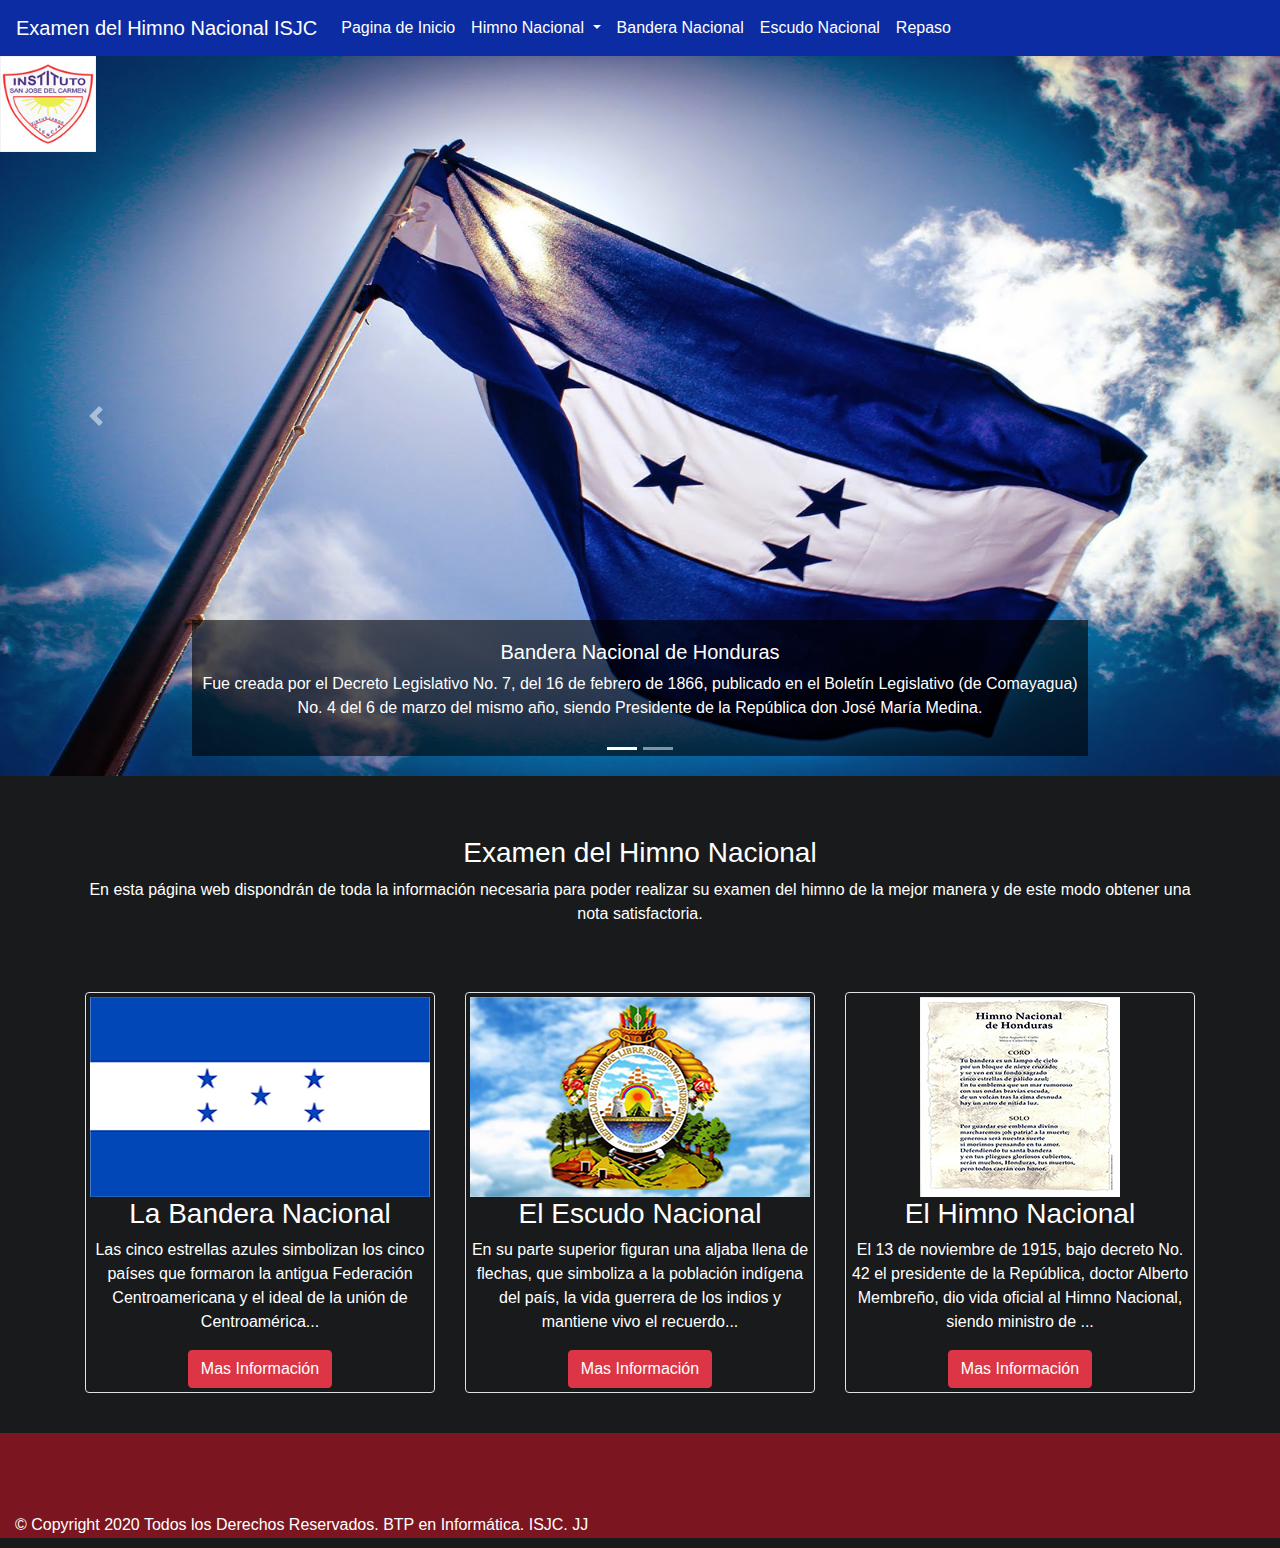
<file: himno/Index.html>
<!DOCTYPE html>
<html lang="en">

<head>
	<meta charset="utf-8">
	<meta http-equiv="X-UA-Compatible" content="IE=edge">
	<meta name="viewport" content="width=device-width, initial-scale=1">
	<title>Inicio</title>
	<!-- Bootstrap -->
	<link href="css/Estilo.css" rel="stylesheet" type="text/css">
	<link href="css/bootstrap-4.3.1.css" rel="stylesheet" type="text/css">
</head>

<body>
	<!-- body code goes here -->

	<!--Inicio de de la barra de busqueda-->

	<nav class="navbar navbar-expand-lg navbar-light bg-light ">
		<a class="navbar-brand" href="Index.html">Examen del Himno Nacional ISJC</a>
		<button class="navbar-toggler" type="button" data-toggle="collapse" data-target="#navbarSupportedContent1"
			aria-controls="navbarSupportedContent1" aria-expanded="false" aria-label="Toggle navigation"> <span
				class="navbar-toggler-icon"></span> </button>


		<div class="collapse navbar-collapse" id="navbarSupportedContent1">
			<ul class="nav navbar-nav navbar-right ">
				<li class="nav-item active">
					<a class="nav-link" href="Index.html">Pagina de Inicio <span class="sr-only">(current)</span></a>
				</li>
				<li class="nav-item dropdown"> <a class="nav-link dropdown-toggle" href="#" id="navbarDropdown1"
						role="button" data-toggle="dropdown" aria-haspopup="true" aria-expanded="false"> Himno Nacional
					</a>
					<div class="dropdown-menu" aria-labelledby="navbarDropdown1">
						<a class="dropdown-item" href="explicacion_himno.html">Explicación del Himno Nacional</a>
						<a class="dropdown-item" href="Cuestionario_himno.html">Cuestionario del Himno</a>
					</div>
				</li>
				<a class="nav-link" href="bandera.html">Bandera Nacional <span class="sr-only">(current)</span></a>
				<a class="nav-link" href="escudo.html">Escudo Nacional<span class="sr-only">(current)</span></a>
				<a class="nav-link" href="repaso.html">Repaso<span class="sr-only">(current)</span></a>

			</ul>
		</div>
	</nav>

	<!--Inicio del Slider-->
	<div id="carouselExampleIndicators1" class="carousel slide" data-ride="carousel" style="background-color: grey">

		<!--Circulos o indicadores-->
		<ol class="carousel-indicators">
			<li data-target="#carouselExampleIndicators1" data-slide-to="0" class="active"></li>
			<li data-target="#carouselExampleIndicators1" data-slide-to="1"></li>
		</ol>


		<div class="carousel-inner" role="listbox">

			<!--imagenes de caurosel-->
			<div class="carousel-item active">
				<img class="-block mx-auto img-fluid" src="images/Bandera_de_Honduras.jpg" alt="First slide">
				<div class="carousel-caption">
					<h5>Bandera Nacional de Honduras</h5>
					<p>Fue creada por el Decreto Legislativo No. 7, del 16 de febrero de 1866, publicado en el Boletín
						Legislativo (de Comayagua) No. 4 del 6 de marzo del mismo año, siendo Presidente de la República
						don José María Medina.</p>
				</div>
			</div>


			<div class="carousel-item">
				<img class="d-block mx-auto img-fluid" src="images/.Escudo_de_Honduras.jpg" alt="Second slide">
				<div class="carousel-caption">
					<h5>Escudo Nacional de Honduras</h5>
					<p>Fue creado por el Decreto Legislativo del 3 de octubre de 1825, está compuesto por símbolos
						alusivos a su territorio, historia y la variedad de recursos naturales que posee el país.</p>
				</div>
			</div>
		</div>



		<a class="carousel-control-prev" href="#carouselExampleIndicators1" role="button" data-slide="prev"> <span
				class="carousel-control-prev-icon" aria-hidden="true"></span> <span class="sr-only">Previous</span> </a>
		<a class="carousel-control-next" href="#carouselExampleIndicators1" role="button" data-slide="next"> <span
				class="carousel-control-next-icon" aria-hidden="true"></span> <span class="sr-only">Next</span> </a>
	</div>

	<!------------------------------->

	<section class="container espacio">
		<div class="row">
			<div class="col-md-12 col-md-offset-6 text-center">
				<h3>Examen del Himno Nacional</h3>
				<p>En esta página web dispondrán de toda la información necesaria para poder realizar su examen del
					himno de la mejor manera y de este modo obtener una nota satisfactoria.</p>
			</div>

		</div>
	</section>


	<section class="container">
		<div class="row">

			<!--Inicio de Columnas-->
			<div class="col-md-4">
				<div class="img-thumbnail" align="center">
					<img src="images/banderaNacional.jpg" alt="" class="img-fluid">
					<h3>La Bandera Nacional</h3>
					<p>Las cinco estrellas azules simbolizan los cinco países que formaron la antigua Federación
						Centroamericana y el ideal de la unión de Centroamérica...</p>
					<a class="btn btn-danger" href="bandera.html">Mas Información</a>
				</div>
			</div>


			<div class="col-md-4">
				<div class="img-thumbnail" align="center">
					<img src="images/Escudo_Nacional_Honduras_1.jpg" alt="" class="img-fluid">
					<h3>El Escudo Nacional</h3>
					<p>En su parte superior figuran una aljaba llena de flechas, que simboliza a la población indígena
						del país, la vida guerrera de los indios y mantiene vivo el recuerdo...</p>
					<a class="btn btn-danger" href="escudo.html">Mas Información</a>
				</div>
			</div>


			<div class="col-md-4">
				<div class="img-thumbnail" align="center">
					<img src="images/HIMNO NACIONAL DE HONDURAS.jpg" alt="">
					<h3>El Himno Nacional</h3>
					<p>El 13 de noviembre de 1915, bajo decreto No. 42 el presidente de la República, doctor Alberto
						Membreño, dio vida oficial al Himno Nacional, siendo ministro de ...</p>
					<a class="btn btn-danger" href="Cuestionario_himno.html">Mas Información</a>
				</div>
			</div>

			<!--Fin de Columnas-->

		</div>
	</section>



	<!--Inicio de Pie de Pagina-->
	<footer>
		<section>

			<div class="container-fluid espacio2">
				<p>&nbsp;</p>
				<p>&nbsp;</p>
				<p> &copy; Copyright 2020 Todos los Derechos Reservados. BTP en Informática. ISJC. JJ</p>
			</div>

		</section>
	</footer>




	<!--Fin de Pie de Pagina-->

	<!-- jQuery (necessary for Bootstrap's JavaScript plugins) -->
	<script src="js/jquery-3.3.1.min.js"></script>

	<!-- Include all compiled plugins (below), or include individual files as needed -->
	<script src="js/popper.min.js"></script>
	<script src="js/bootstrap-4.3.1.js"></script>
</body>

</html>
</file>
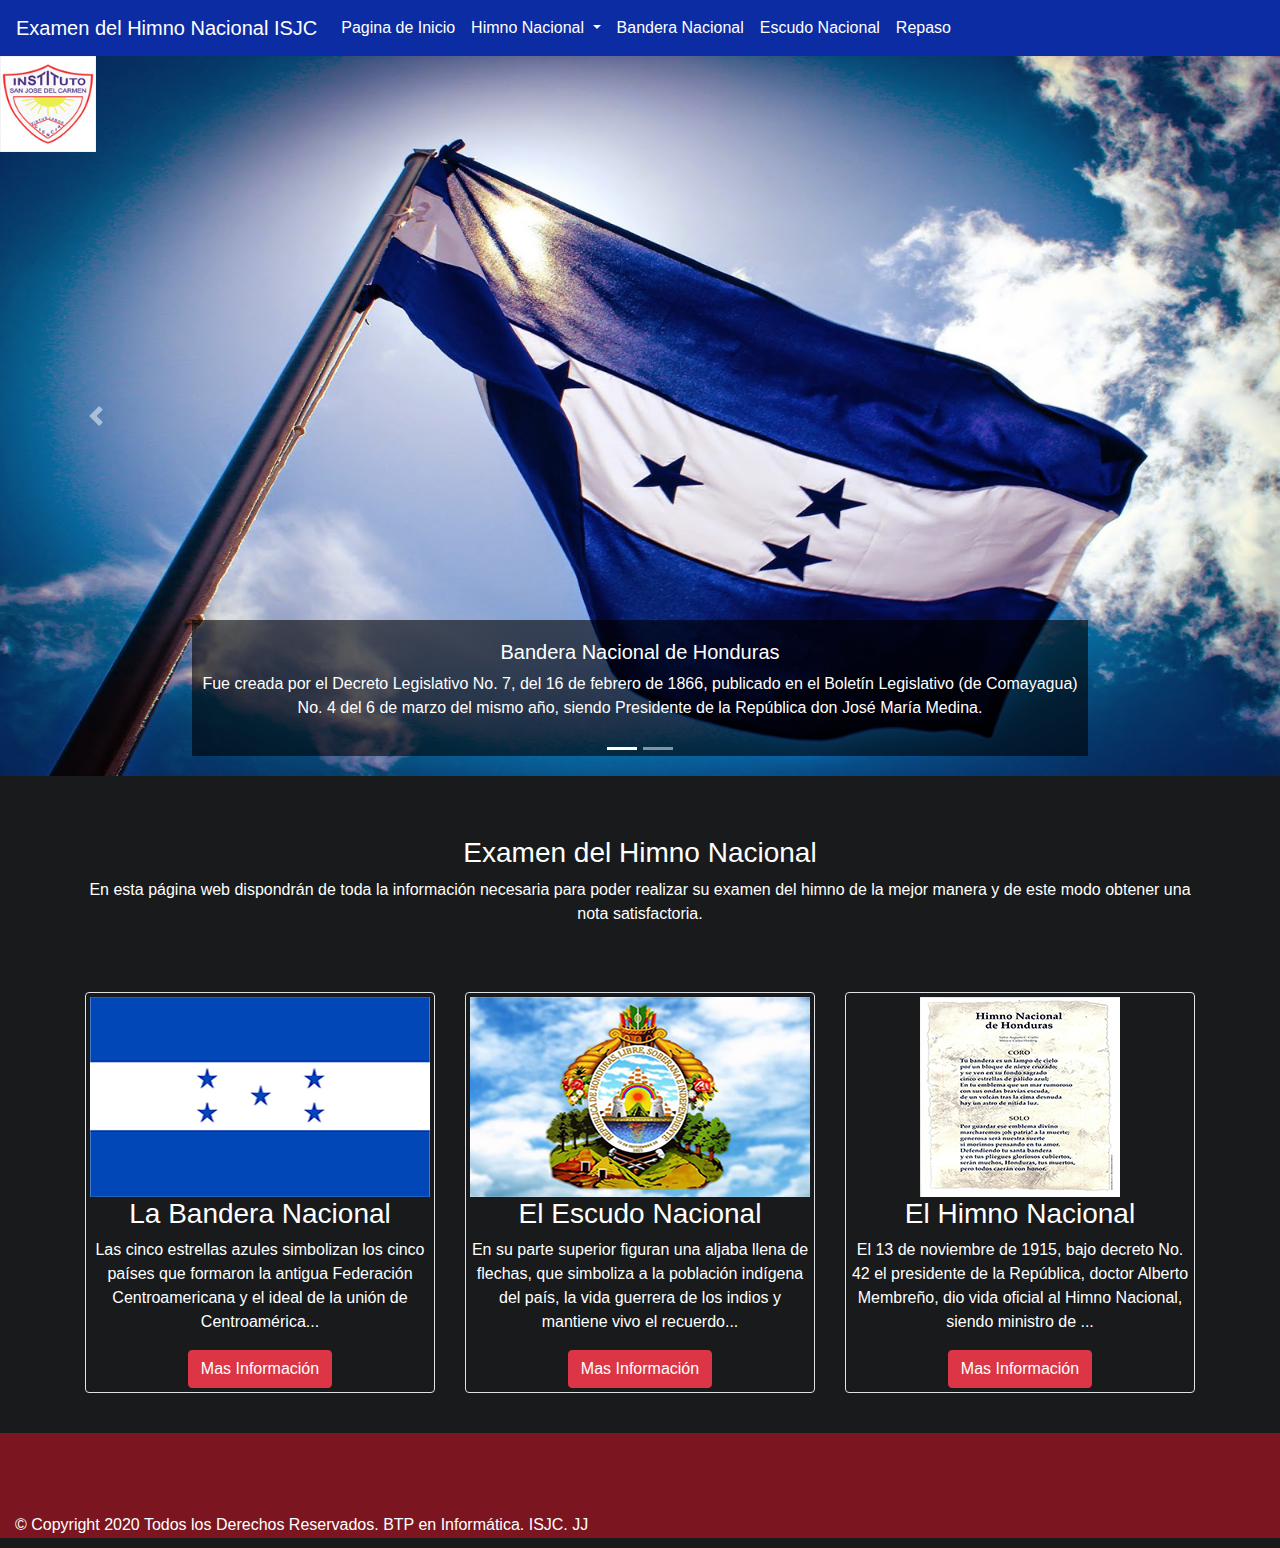
<file: himno/index.html>
<!DOCTYPE html>
<html lang="en">

<head>
	<meta charset="utf-8">
	<meta http-equiv="X-UA-Compatible" content="IE=edge">
	<meta name="viewport" content="width=device-width, initial-scale=1">
	<title>Inicio</title>
	<!-- Bootstrap -->
	<link href="css/Estilo.css" rel="stylesheet" type="text/css">
	<link href="css/bootstrap-4.3.1.css" rel="stylesheet" type="text/css">
</head>

<body>
	<!-- body code goes here -->

	<!--Inicio de de la barra de busqueda-->

	<nav class="navbar navbar-expand-lg navbar-light bg-light ">
		<a class="navbar-brand" href="index.html">Examen del Himno Nacional ISJC</a>
		<button class="navbar-toggler" type="button" data-toggle="collapse" data-target="#navbarSupportedContent1"
			aria-controls="navbarSupportedContent1" aria-expanded="false" aria-label="Toggle navigation"> <span
				class="navbar-toggler-icon"></span> </button>


		<div class="collapse navbar-collapse" id="navbarSupportedContent1">
			<ul class="nav navbar-nav navbar-right ">
				<li class="nav-item active">
					<a class="nav-link" href="index.html">Pagina de Inicio <span class="sr-only">(current)</span></a>
				</li>
				<li class="nav-item dropdown"> <a class="nav-link dropdown-toggle" href="#" id="navbarDropdown1"
						role="button" data-toggle="dropdown" aria-haspopup="true" aria-expanded="false"> Himno Nacional
					</a>
					<div class="dropdown-menu" aria-labelledby="navbarDropdown1">
						<a class="dropdown-item" href="explicacion_himno.html">Explicación del Himno Nacional</a>
						<a class="dropdown-item" href="Cuestionario_himno.html">Cuestionario del Himno</a>
					</div>
				</li>
				<a class="nav-link" href="bandera.html">Bandera Nacional <span class="sr-only">(current)</span></a>
				<a class="nav-link" href="escudo.html">Escudo Nacional<span class="sr-only">(current)</span></a>
				<a class="nav-link" href="repaso.html">Repaso<span class="sr-only">(current)</span></a>

			</ul>
		</div>
	</nav>

	<!--Inicio del Slider-->
	<div id="carouselExampleIndicators1" class="carousel slide" data-ride="carousel" style="background-color: grey">

		<!--Circulos o indicadores-->
		<ol class="carousel-indicators">
			<li data-target="#carouselExampleIndicators1" data-slide-to="0" class="active"></li>
			<li data-target="#carouselExampleIndicators1" data-slide-to="1"></li>
		</ol>


		<div class="carousel-inner" role="listbox">

			<!--imagenes de caurosel-->
			<div class="carousel-item active">
				<img class="-block mx-auto img-fluid" src="images/Bandera_de_Honduras.jpg" alt="First slide">
				<div class="carousel-caption">
					<h5>Bandera Nacional de Honduras</h5>
					<p>Fue creada por el Decreto Legislativo No. 7, del 16 de febrero de 1866, publicado en el Boletín
						Legislativo (de Comayagua) No. 4 del 6 de marzo del mismo año, siendo Presidente de la República
						don José María Medina.</p>
				</div>
			</div>


			<div class="carousel-item">
				<img class="d-block mx-auto img-fluid" src="images/.Escudo_de_Honduras.jpg" alt="Second slide">
				<div class="carousel-caption">
					<h5>Escudo Nacional de Honduras</h5>
					<p>Fue creado por el Decreto Legislativo del 3 de octubre de 1825, está compuesto por símbolos
						alusivos a su territorio, historia y la variedad de recursos naturales que posee el país.</p>
				</div>
			</div>
		</div>



		<a class="carousel-control-prev" href="#carouselExampleIndicators1" role="button" data-slide="prev"> <span
				class="carousel-control-prev-icon" aria-hidden="true"></span> <span class="sr-only">Previous</span> </a>
		<a class="carousel-control-next" href="#carouselExampleIndicators1" role="button" data-slide="next"> <span
				class="carousel-control-next-icon" aria-hidden="true"></span> <span class="sr-only">Next</span> </a>
	</div>

	<!------------------------------->

	<section class="container espacio">
		<div class="row">
			<div class="col-md-12 col-md-offset-6 text-center">
				<h3>Examen del Himno Nacional</h3>
				<p>En esta página web dispondrán de toda la información necesaria para poder realizar su examen del
					himno de la mejor manera y de este modo obtener una nota satisfactoria.</p>
			</div>

		</div>
	</section>


	<section class="container">
		<div class="row">

			<!--Inicio de Columnas-->
			<div class="col-md-4">
				<div class="img-thumbnail" align="center">
					<img src="images/banderaNacional.jpg" alt="" class="img-fluid">
					<h3>La Bandera Nacional</h3>
					<p>Las cinco estrellas azules simbolizan los cinco países que formaron la antigua Federación
						Centroamericana y el ideal de la unión de Centroamérica...</p>
					<a class="btn btn-danger" href="bandera.html">Mas Información</a>
				</div>
			</div>


			<div class="col-md-4">
				<div class="img-thumbnail" align="center">
					<img src="images/Escudo_Nacional_Honduras_1.jpg" alt="" class="img-fluid">
					<h3>El Escudo Nacional</h3>
					<p>En su parte superior figuran una aljaba llena de flechas, que simboliza a la población indígena
						del país, la vida guerrera de los indios y mantiene vivo el recuerdo...</p>
					<a class="btn btn-danger" href="escudo.html">Mas Información</a>
				</div>
			</div>


			<div class="col-md-4">
				<div class="img-thumbnail" align="center">
					<img src="images/HIMNO NACIONAL DE HONDURAS.jpg" alt="">
					<h3>El Himno Nacional</h3>
					<p>El 13 de noviembre de 1915, bajo decreto No. 42 el presidente de la República, doctor Alberto
						Membreño, dio vida oficial al Himno Nacional, siendo ministro de ...</p>
					<a class="btn btn-danger" href="Cuestionario_himno.html">Mas Información</a>
				</div>
			</div>

			<!--Fin de Columnas-->

		</div>
	</section>



	<!--Inicio de Pie de Pagina-->
	<footer>
		<section>

			<div class="container-fluid espacio2">
				<p>&nbsp;</p>
				<p>&nbsp;</p>
				<p> &copy; Copyright 2020 Todos los Derechos Reservados. BTP en Informática. ISJC. JJ</p>
			</div>

		</section>
	</footer>




	<!--Fin de Pie de Pagina-->

	<!-- jQuery (necessary for Bootstrap's JavaScript plugins) -->
	<script src="js/jquery-3.3.1.min.js"></script>

	<!-- Include all compiled plugins (below), or include individual files as needed -->
	<script src="js/popper.min.js"></script>
	<script src="js/bootstrap-4.3.1.js"></script>
</body>

</html>
</file>
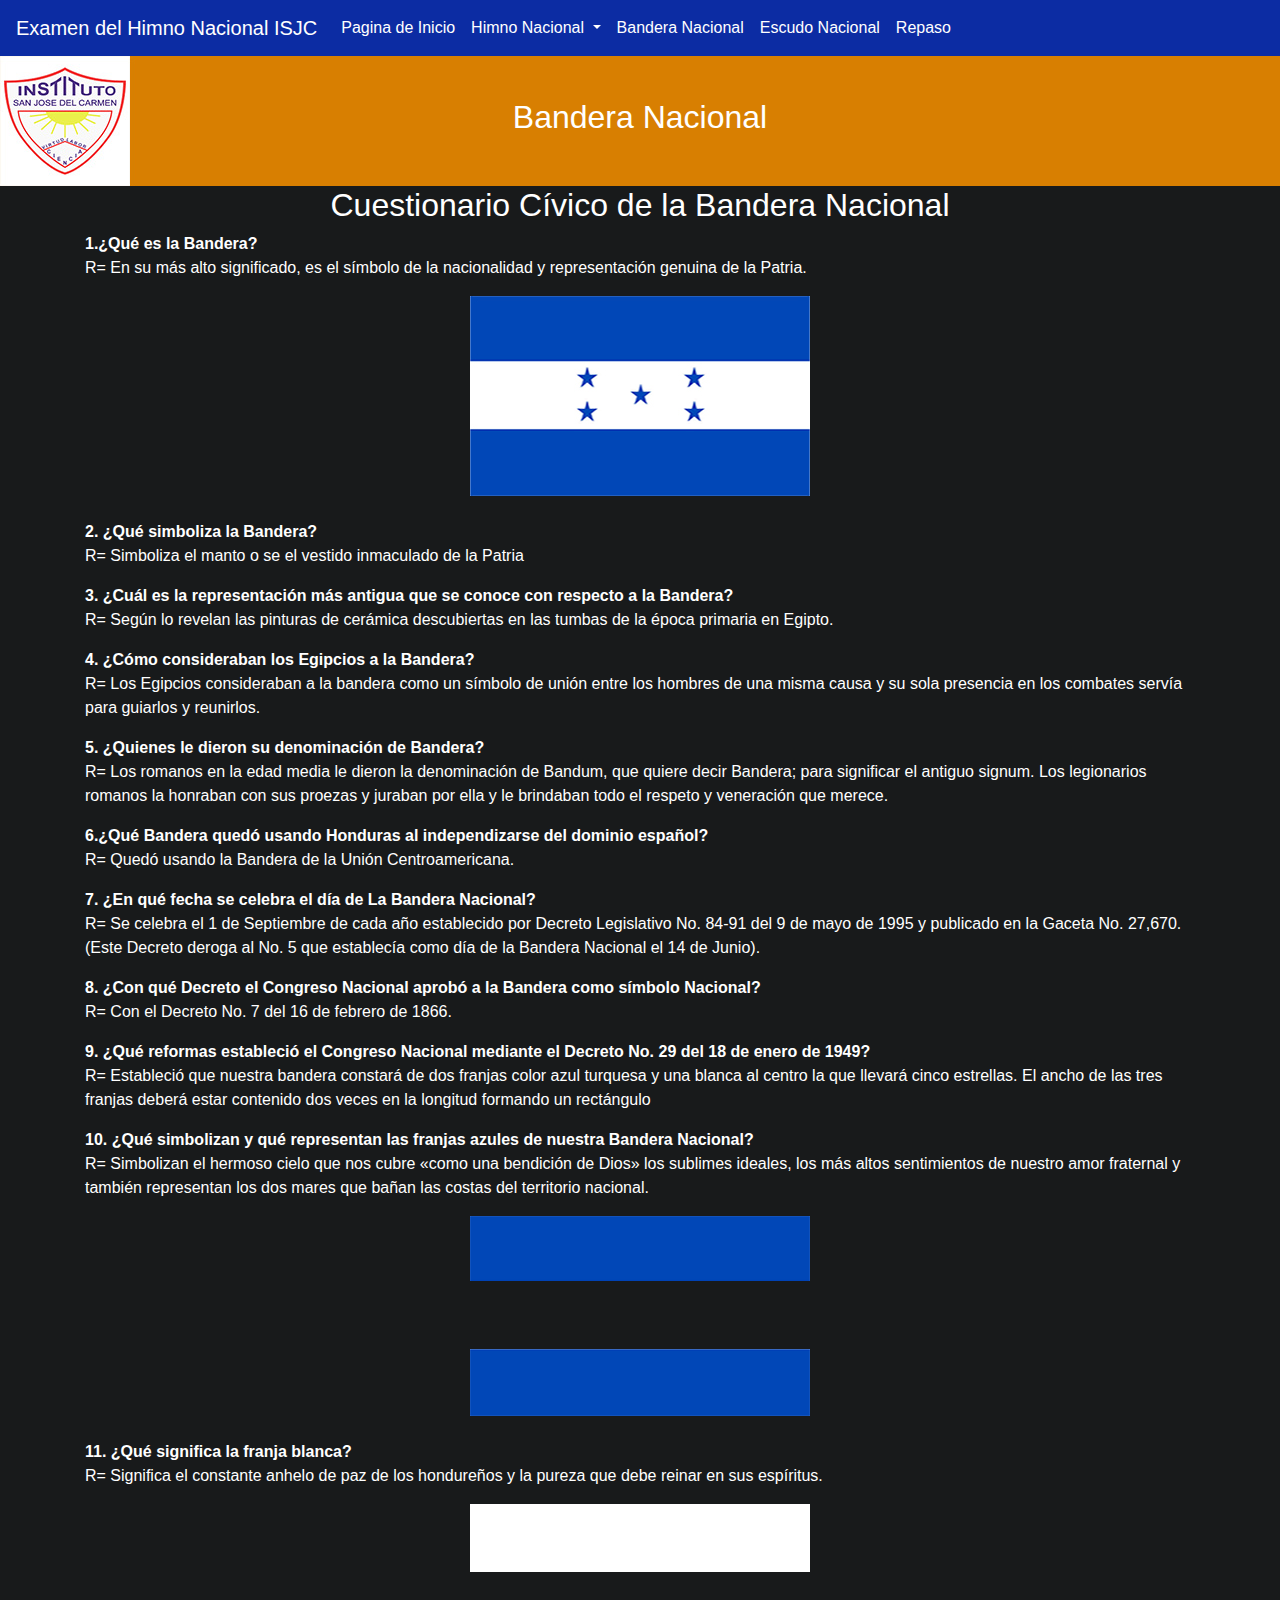
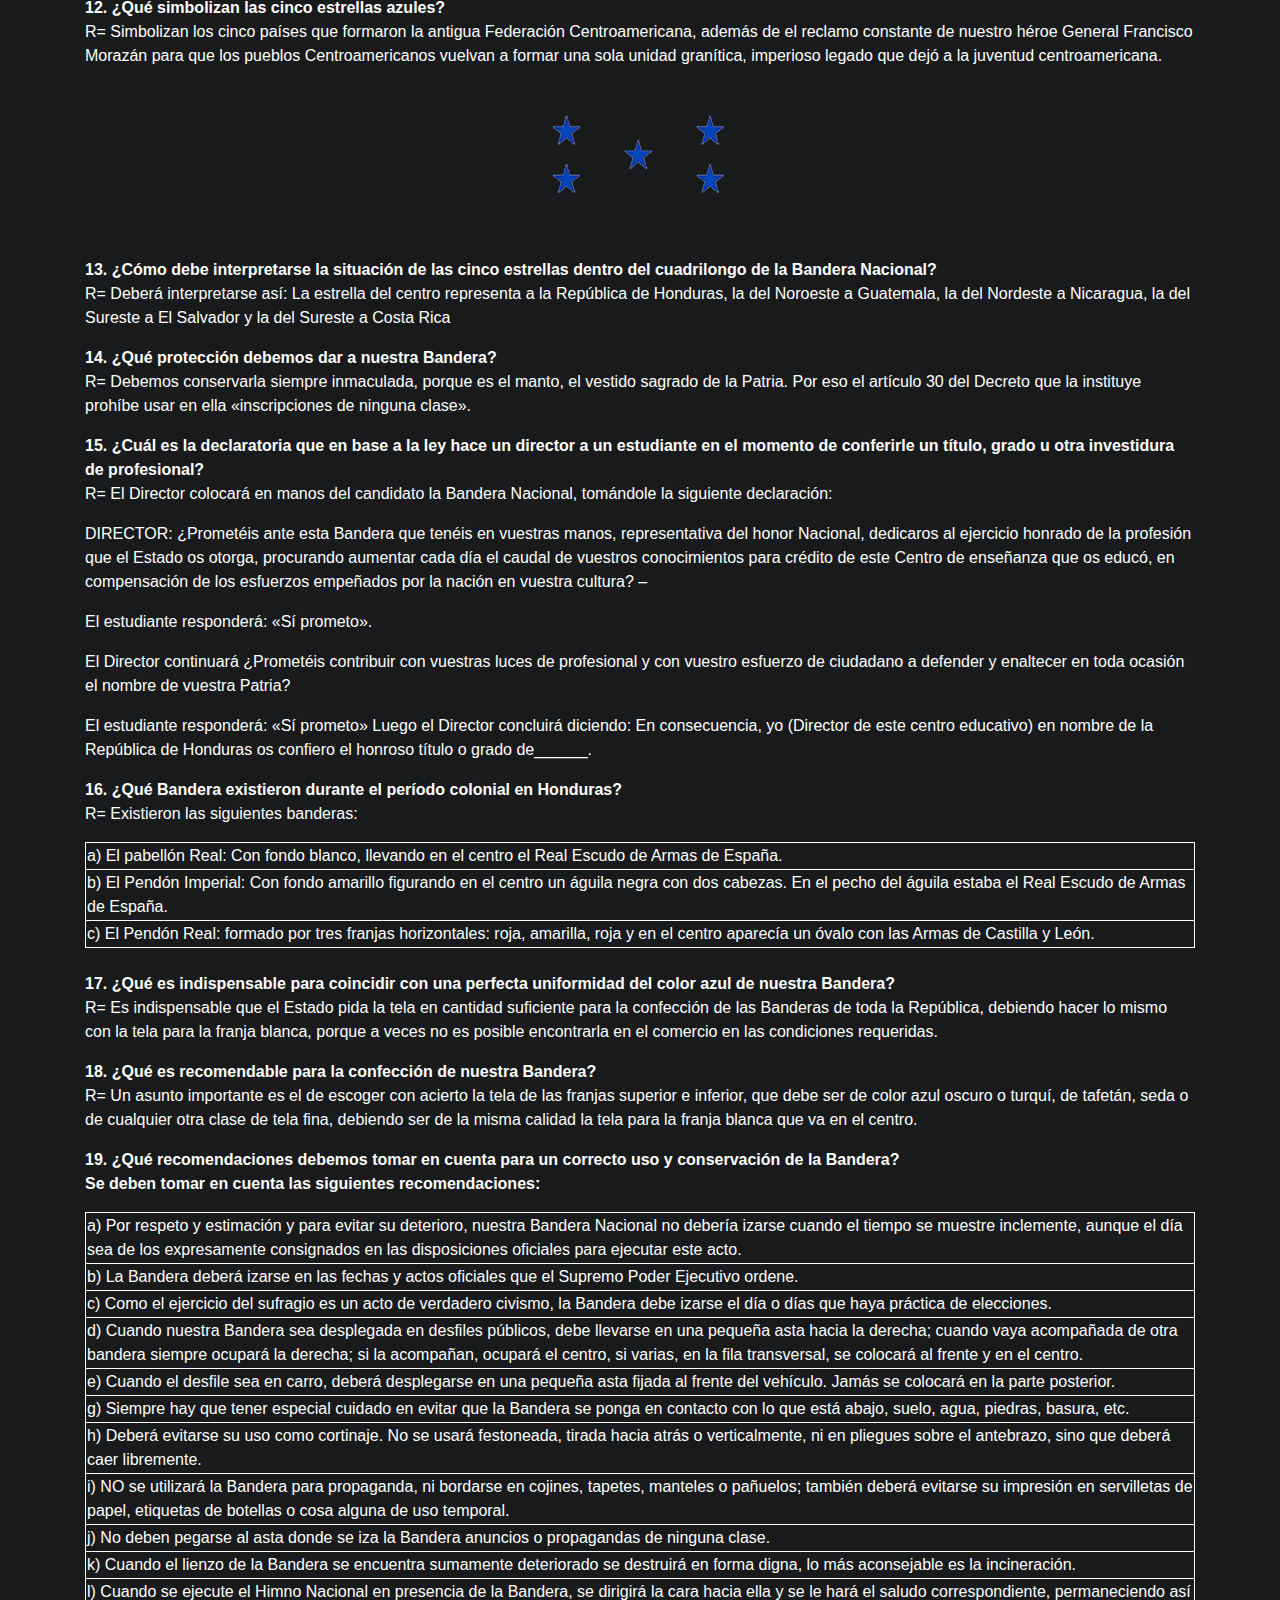
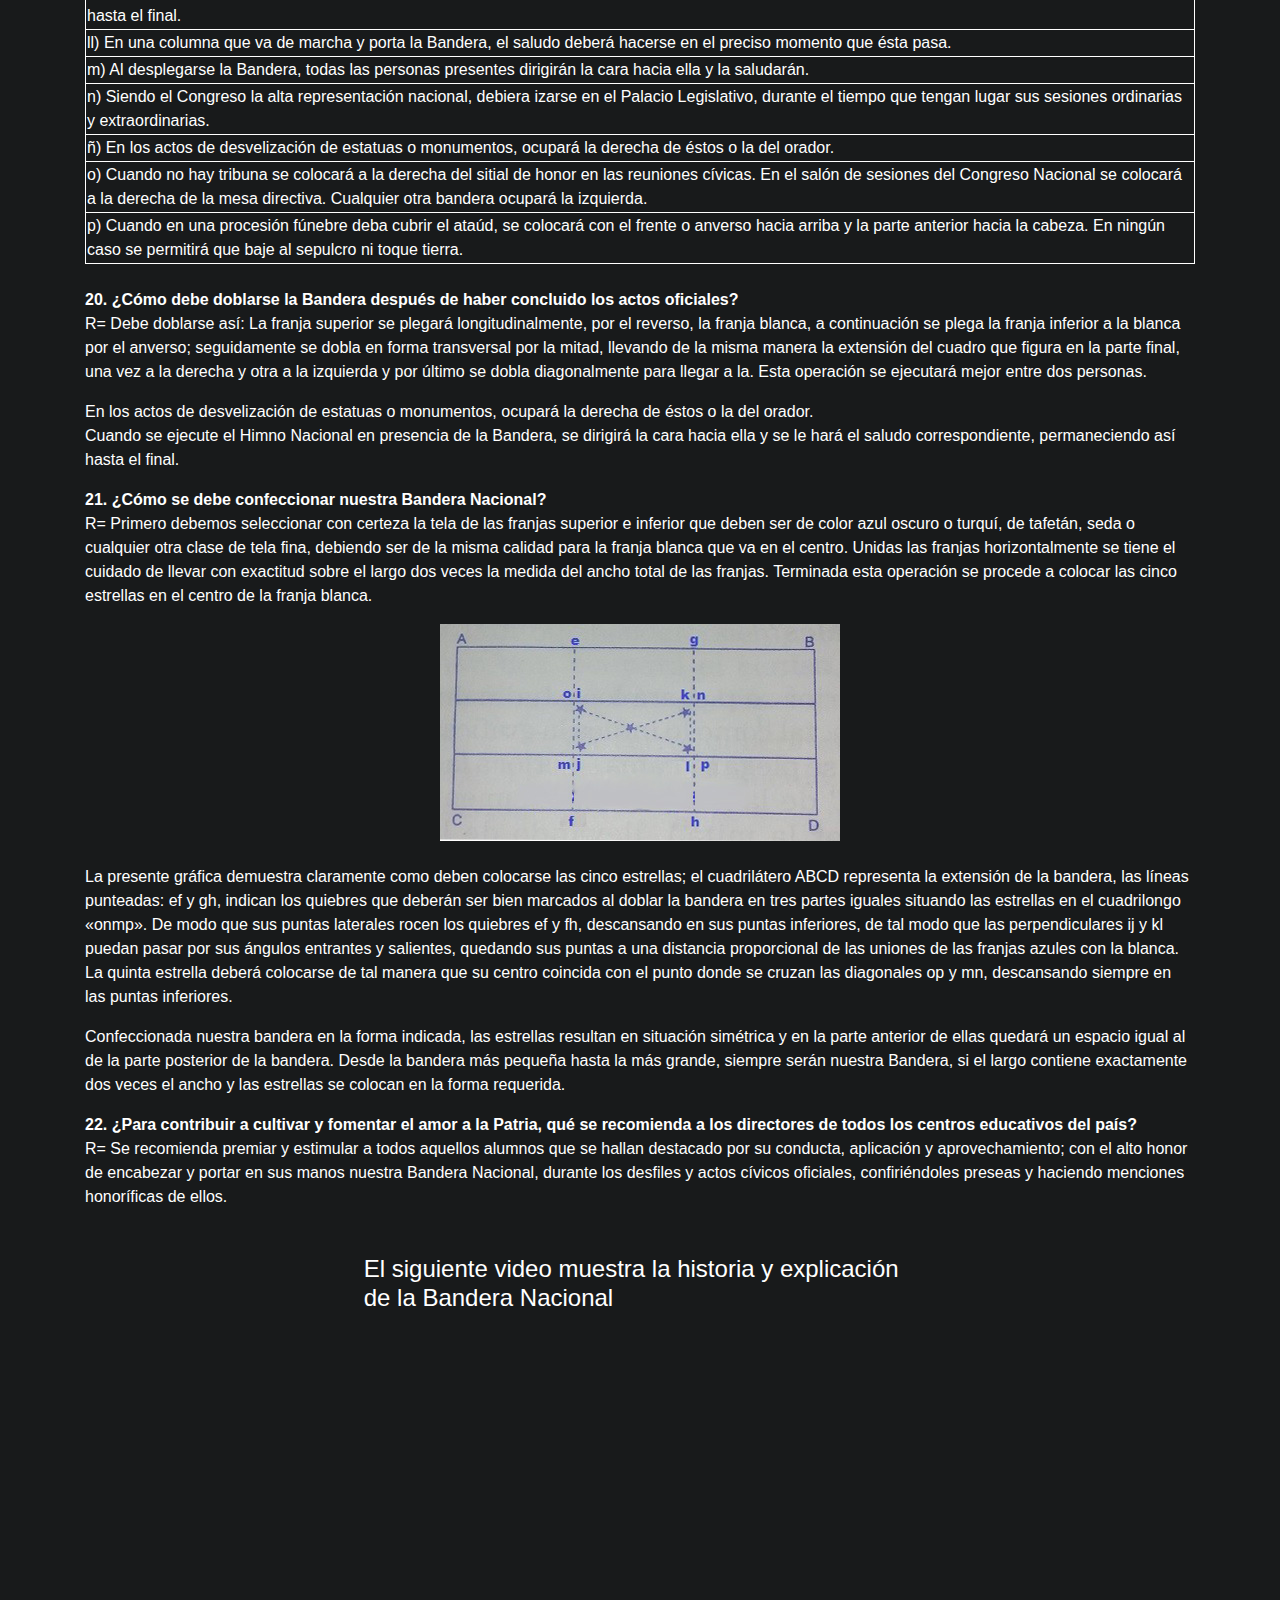
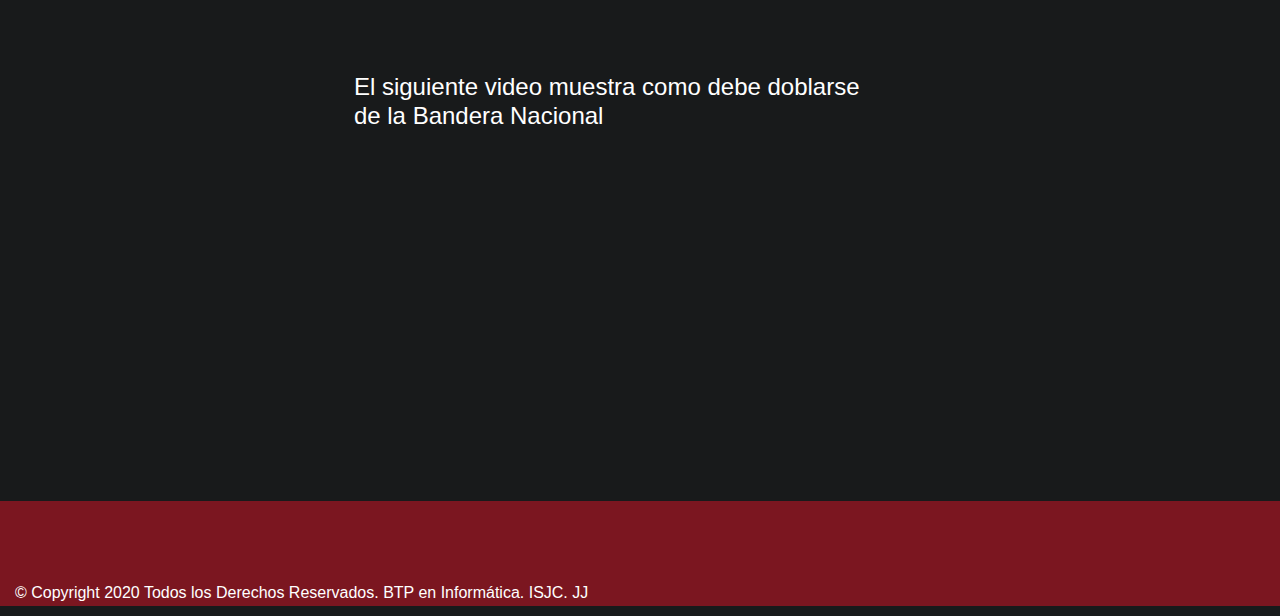
<file: himno/bandera.html>
<!DOCTYPE html>
<html lang="en">

<head>
	<meta charset="utf-8">
	<meta http-equiv="X-UA-Compatible" content="IE=edge">
	<meta name="viewport" content="width=device-width, initial-scale=1">
	<title>Bandera Nacional</title>
	<!-- Bootstrap -->
	<link href="css/Estilo.css" rel="stylesheet" type="text/css">
	<link href="css/bootstrap-4.3.1.css" rel="stylesheet" type="text/css">
</head>

<body>
	<!-- body code goes here -->

	<!--Inicio de de la barra de busqueda-->
	<nav class="navbar navbar-expand-lg navbar-light bg-light ">
		<a class="navbar-brand" href="index.html">Examen del Himno Nacional ISJC</a>
		<button class="navbar-toggler" type="button" data-toggle="collapse" data-target="#navbarSupportedContent1"
			aria-controls="navbarSupportedContent1" aria-expanded="false" aria-label="Toggle navigation"> <span
				class="navbar-toggler-icon"></span> </button>


		<div class="collapse navbar-collapse" id="navbarSupportedContent1">
			<ul class="nav navbar-nav navbar-right ">
				<li class="nav-item active">
					<a class="nav-link" href="index.html">Pagina de Inicio <span class="sr-only">(current)</span></a>
				</li>
				<li class="nav-item dropdown"> <a class="nav-link dropdown-toggle" href="#" id="navbarDropdown1"
						role="button" data-toggle="dropdown" aria-haspopup="true" aria-expanded="false"> Himno Nacional
					</a>
					<div class="dropdown-menu" aria-labelledby="navbarDropdown1">
						<a class="dropdown-item" href="explicacion_himno.html">Explicación del Himno Nacional</a>
						<a class="dropdown-item" href="Cuestionario_himno.html">Cuestionario del Himno</a>
					</div>
				</li>
				<a class="nav-link" href="bandera.html">Bandera Nacional <span class="sr-only">(current)</span></a>
				<a class="nav-link" href="escudo.html">Escudo Nacional<span class="sr-only">(current)</span></a>
				<a class="nav-link" href="repaso.html">Repaso<span class="sr-only">(current)</span></a>

			</ul>
		</div>
	</nav>
	<!--final de barra de busquedas-->



	<div class="container-fluid" id="Titulo">
		<div class="subtitulo">
			<h2>Bandera Nacional</h2>
		</div>
	</div>



	<section>
		<div class="container">
			<div class="row">
				<div class="col-md-12">
					<h2 class=" text-center">Cuestionario Cívico de la Bandera Nacional</h2>
				</div>


				<div class="col-md-12">
					<p><strong>1.¿Qué es la Bandera?</strong><br>
						R= En su más alto significado, es el símbolo de la nacionalidad y representación genuina de la
						Patria.</p>
					<div class="col-md-12" align="center">
						<img class="" src="images/banderaNacional.jpg" alt="">
					</div> <br>

					<p><strong>2. ¿Qué simboliza la Bandera?</strong><br>
						R= Simboliza el manto o se el vestido inmaculado de la Patria </p>

					<p><strong>3. ¿Cuál es la representación más antigua que se conoce con respecto a la
							Bandera?</strong><br>
						R= Según lo revelan las pinturas de cerámica descubiertas en las tumbas de la época primaria en
						Egipto.</p>
				</div>
			</div>

			<div class="row">

				<div class="col-md-12">
					<p><strong>4. ¿Cómo consideraban los Egipcios a la Bandera?</strong><br>
						R= Los Egipcios consideraban a la bandera como un símbolo de unión entre los hombres de una
						misma causa y su sola presencia en los combates servía para guiarlos y reunirlos.</p>

					<p><strong>5. ¿Quienes le dieron su denominación de Bandera?</strong><br>
						R= Los romanos en la edad media le dieron la denominación de Bandum, que quiere decir Bandera;
						para significar el antiguo signum. Los legionarios romanos la honraban con sus proezas y juraban
						por ella y le brindaban todo el respeto y veneración que merece.</p>

					<p><strong>6.¿Qué Bandera quedó usando Honduras al independizarse del dominio español?</strong><br>
						R= Quedó usando la Bandera de la Unión Centroamericana.</p>
				</div>
			</div>


			<div class="row">

				<div class="col-md-12">

					<p><strong>7. ¿En qué fecha se celebra el día de La Bandera Nacional?</strong><br>
						R= Se celebra el 1 de Septiembre de cada año establecido por Decreto Legislativo No. 84-91 del 9
						de mayo de 1995 y publicado en la Gaceta No. 27,670. (Este Decreto deroga al No. 5 que
						establecía como día de la Bandera Nacional el 14 de Junio).</p>

					<p><strong>8. ¿Con qué Decreto el Congreso Nacional aprobó a la Bandera como símbolo
							Nacional?</strong><br>
						R= Con el Decreto No. 7 del 16 de febrero de 1866.</p>

					<p><strong>9. ¿Qué reformas estableció el Congreso Nacional mediante el Decreto No. 29 del 18 de
							enero de 1949?</strong><br>
						R= Estableció que nuestra bandera constará de dos franjas color azul turquesa y una blanca al
						centro la que llevará cinco estrellas. El ancho de las tres franjas deberá estar contenido dos
						veces en la longitud formando un rectángulo</p>
				</div>
			</div>


			<div class="row">


				<div class="col-md-12">
					<p><strong>10. ¿Qué simbolizan y qué representan las franjas azules de nuestra Bandera
							Nacional?</strong><br>
						R= Simbolizan el hermoso cielo que nos cubre «como una bendición de Dios» los sublimes ideales,
						los más altos sentimientos de nuestro amor fraternal y también representan los dos mares que
						bañan las costas del territorio nacional.</p>
					<div class="col-md-12" align="center">
						<img class="" src="images/franjas_azules.png" alt="">
					</div> <br>

					<p><strong>11. ¿Qué significa la franja blanca?</strong><br>
						R= Significa el constante anhelo de paz de los hondureños y la pureza que debe reinar en sus
						espíritus.</p>
					<div class="col-md-12" align="center">
						<img class="" src="images/franja_blanca.jpg" alt="">
					</div> <br>

					<p><strong>12. ¿Qué simbolizan las cinco estrellas azules?</strong><br>
						R= Simbolizan los cinco países que formaron la antigua Federación Centroamericana, además de el
						reclamo constante de nuestro héroe General Francisco Morazán para que los pueblos
						Centroamericanos vuelvan a formar una sola unidad granítica, imperioso legado que dejó a la
						juventud centroamericana.</p>
					<div class="col-md-12" align="center">
						<img class="" src="images/estrellas.png" alt="">
					</div> <br>
				</div>
			</div>

			<div class="row">


				<div class="col-md-12">
					<p><strong>13. ¿Cómo debe interpretarse la situación de las cinco estrellas dentro del cuadrilongo
							de la Bandera Nacional?</strong><br>
						R= Deberá interpretarse así: La estrella del centro representa a la República de Honduras, la
						del Noroeste a Guatemala, la del Nordeste a Nicaragua, la del Sureste a El Salvador y la del
						Sureste a Costa Rica</p>

					<p><strong>14. ¿Qué protección debemos dar a nuestra Bandera?</strong><br>
						R= Debemos conservarla siempre inmaculada, porque es el manto, el vestido sagrado de la Patria.
						Por eso el artículo 30 del
						Decreto que la instituye prohíbe usar en ella «inscripciones de ninguna clase».</p>

					<p><strong>15. ¿Cuál es la declaratoria que en base a la ley hace un director a un estudiante en el
							momento de conferirle un título, grado u otra investidura de profesional?</strong><br>
						R= El Director colocará en manos del candidato la Bandera Nacional, tomándole la siguiente
						declaración:</p>

					<p>DIRECTOR: ¿Prometéis ante esta Bandera que tenéis en vuestras manos, representativa del honor
						Nacional, dedicaros al ejercicio honrado de la profesión que el Estado os otorga, procurando
						aumentar cada día el caudal de vuestros conocimientos para crédito de este Centro de enseñanza
						que os educó, en compensación de los esfuerzos empeñados por la nación en vuestra cultura? –</p>

					<p>El estudiante responderá: «Sí prometo».</p>

					<p>El Director continuará ¿Prometéis contribuir con vuestras luces de profesional y con vuestro
						esfuerzo de ciudadano a defender y enaltecer en toda ocasión el nombre de vuestra Patria?</p>

					<p>El estudiante responderá: «Sí prometo» Luego el Director concluirá diciendo: En consecuencia, yo
						(Director de este centro educativo) en nombre de la República de Honduras os confiero el honroso
						título o grado de______.</p>
				</div>
			</div>


			<div class="row">



				<div class="col-md-12">
					<p><strong>16. ¿Qué Bandera existieron durante el período colonial en Honduras?</strong><br>
						R= Existieron las siguientes banderas:</p>
					<table border="1" bordercolor="rgba(255,255,255,1.00)">
						<thead>
						</thead>
						<tbody>
							<tr>
								<td>a) El pabellón Real: Con fondo blanco, llevando en el centro el Real Escudo de Armas
									de España.</td>
							</tr>
							<tr>
								<td> b) El Pendón Imperial: Con fondo amarillo figurando en el centro un águila negra
									con dos cabezas. En el pecho del águila estaba el Real Escudo de Armas de España.
								</td>
							</tr>
							<tr>
								<td>c) El Pendón Real: formado por tres franjas horizontales: roja, amarilla, roja y en
									el centro aparecía un óvalo con las Armas de Castilla y León.</td>
							</tr>

						</tbody>
					</table><br>

					<p><strong>17. ¿Qué es indispensable para coincidir con una perfecta uniformidad del color azul de
							nuestra Bandera?</strong><br>
						R= Es indispensable que el Estado pida la tela en cantidad suficiente para la confección de las
						Banderas de toda la República, debiendo hacer lo mismo con la tela para la franja blanca, porque
						a veces no es posible encontrarla en el comercio en las condiciones requeridas.</p>

					<p><strong>18. ¿Qué es recomendable para la confección de nuestra Bandera?</strong><br>
						R= Un asunto importante es el de escoger con acierto la tela de las franjas superior e inferior,
						que debe ser de color azul oscuro o turquí, de tafetán, seda o de cualquier otra clase de tela
						fina, debiendo ser de la misma calidad la tela para la franja blanca que va en el centro.</p>
				</div>
			</div>

			<div class="row">


				<div class="col-md-12">
					<p><strong>19. ¿Qué recomendaciones debemos tomar en cuenta para un correcto uso y conservación de
							la Bandera?<br>
							Se deben tomar en cuenta las siguientes recomendaciones:</strong></p>

					<table border="1" bordercolor="rgba(255,255,255,1.00)">
						<thead>
						</thead>
						<tbody>
							<tr>
								<td>a) Por respeto y estimación y para evitar su deterioro, nuestra Bandera Nacional no
									debería izarse cuando el tiempo se muestre inclemente, aunque el día sea de los
									expresamente consignados en las disposiciones oficiales para ejecutar este acto.
								</td>
							</tr>
							<tr>
								<td> b) La Bandera deberá izarse en las fechas y actos oficiales que el Supremo Poder
									Ejecutivo ordene.</td>
							</tr>
							<tr>
								<td>c) Como el ejercicio del sufragio es un acto de verdadero civismo, la Bandera debe
									izarse el día o días que haya práctica de elecciones.</td>
							</tr>
							<tr>
								<td>d) Cuando nuestra Bandera sea desplegada en desfiles públicos, debe llevarse en una
									pequeña asta hacia la derecha; cuando vaya acompañada de otra bandera siempre
									ocupará la derecha; si la acompañan, ocupará el centro, si varias, en la fila
									transversal, se colocará al frente y en el centro.</td>
							</tr>
							<tr>
								<td>e) Cuando el desfile sea en carro, deberá desplegarse en una pequeña asta fijada al
									frente del vehículo. Jamás se colocará en la parte posterior.</td>
							</tr>
							<tr>
								<td>g) Siempre hay que tener especial cuidado en evitar que la Bandera se ponga en
									contacto con lo que está abajo, suelo, agua, piedras, basura, etc.</td>
							</tr>
							<tr>
								<td>h) Deberá evitarse su uso como cortinaje. No se usará festoneada, tirada hacia atrás
									o verticalmente, ni en pliegues sobre el antebrazo, sino que deberá caer libremente.
								</td>
							</tr>
							<tr>
								<td>i) NO se utilizará la Bandera para propaganda, ni bordarse en cojines, tapetes,
									manteles o pañuelos; también deberá evitarse su impresión en servilletas de papel,
									etiquetas de botellas o cosa alguna de uso temporal.</td>
							</tr>
							<tr>
								<td>j) No deben pegarse al asta donde se iza la Bandera anuncios o propagandas de
									ninguna clase.</td>
							</tr>
							<tr>
								<td>k) Cuando el lienzo de la Bandera se encuentra sumamente deteriorado se destruirá en
									forma digna, lo más aconsejable es la incineración.</td>
							</tr>
							<tr>
								<td>l) Cuando se ejecute el Himno Nacional en presencia de la Bandera, se dirigirá la
									cara hacia ella y se le hará el saludo correspondiente, permaneciendo así hasta el
									final.</td>
							</tr>
							<tr>
								<td>ll) En una columna que va de marcha y porta la Bandera, el saludo deberá hacerse en
									el preciso momento que ésta pasa.</td>
							</tr>
							<tr>
								<td>m) Al desplegarse la Bandera, todas las personas presentes dirigirán la cara hacia
									ella y la saludarán.</td>
							</tr>
							<tr>
								<td>n) Siendo el Congreso la alta representación nacional, debiera izarse en el Palacio
									Legislativo, durante el tiempo que tengan lugar sus sesiones ordinarias y
									extraordinarias.</td>
							</tr>
							<tr>
								<td>ñ) En los actos de desvelización de estatuas o monumentos, ocupará la derecha de
									éstos o la del orador.</td>
							</tr>
							<tr>
								<td>o) Cuando no hay tribuna se colocará a la derecha del sitial de honor en las
									reuniones cívicas. En el salón de sesiones del Congreso Nacional se colocará a la
									derecha de la mesa directiva. Cualquier otra bandera ocupará la izquierda.</td>
							</tr>
							<tr>
								<td>p) Cuando en una procesión fúnebre deba cubrir el ataúd, se colocará con el frente o
									anverso hacia arriba y la parte anterior hacia la cabeza. En ningún caso se
									permitirá que baje al sepulcro ni toque tierra.</td>
							</tr>
						</tbody>
					</table><br>
					<p><strong>20. ¿Cómo debe doblarse la Bandera después de haber concluido los actos
							oficiales?</strong><br>
						R= Debe doblarse así: La franja superior se plegará longitudinalmente, por el reverso, la franja
						blanca, a continuación se plega la franja inferior a la blanca por el anverso; seguidamente se
						dobla en forma transversal por la mitad, llevando de la misma manera la extensión del cuadro que
						figura en la parte final, una vez a la derecha y otra a la izquierda y por último se dobla
						diagonalmente para llegar a la. Esta operación se ejecutará mejor entre dos personas. </p>
					<p> En los actos de desvelización de estatuas o monumentos, ocupará la derecha de éstos o la del
						orador.<br>

						Cuando se ejecute el Himno Nacional en presencia de la Bandera, se dirigirá la cara hacia ella y
						se le hará el saludo correspondiente, permaneciendo así hasta el final.</p>


					<p><strong>21. ¿Cómo se debe confeccionar nuestra Bandera Nacional?</strong><br>
						R= Primero debemos seleccionar con certeza la tela de las franjas superior e inferior que deben
						ser de color azul oscuro o turquí, de tafetán, seda o cualquier otra clase de tela fina,
						debiendo ser de la misma calidad para la franja blanca que va en el centro. Unidas las franjas
						horizontalmente se tiene el cuidado de llevar con exactitud sobre el largo dos veces la medida
						del ancho total de las franjas. Terminada esta operación se procede a colocar las cinco
						estrellas en el centro de la franja blanca.</p>
					<div class="col-md-12" align="center">
						<img class="" src="images/posicion_estrellas.jpg" alt="">
					</div> <br>

					<p>La presente gráfica demuestra claramente como deben colocarse las cinco estrellas; el
						cuadrilátero ABCD representa la extensión de la bandera, las líneas punteadas: ef y gh, indican
						los quiebres que deberán ser bien marcados al doblar la bandera en tres partes iguales situando
						las estrellas en el cuadrilongo «onmp».

						De modo que sus puntas laterales rocen los quiebres ef y fh, descansando en sus puntas
						inferiores, de tal modo que las perpendiculares ij y kl puedan pasar por sus ángulos entrantes y
						salientes, quedando sus puntas a una distancia proporcional de las uniones de las franjas azules
						con la blanca.


						La quinta estrella deberá colocarse de tal manera que su centro coincida con el punto donde se
						cruzan las diagonales op y mn, descansando siempre en las puntas inferiores.</p>

					<p>Confeccionada nuestra bandera en la forma indicada, las estrellas resultan en situación simétrica
						y en la parte anterior de ellas quedará un espacio igual al de la parte posterior de la bandera.
						Desde la bandera más pequeña hasta la más grande, siempre serán nuestra Bandera, si el largo
						contiene exactamente dos veces el ancho y las estrellas se colocan en la forma requerida.</p>



					<p><strong>22. ¿Para contribuir a cultivar y fomentar el amor a la Patria, qué se recomienda a los
							directores de todos los centros educativos del país?</strong><br>
						R= Se recomienda premiar y estimular a todos aquellos alumnos que se hallan destacado por su
						conducta, aplicación y aprovechamiento; con el alto honor de encabezar y portar en sus manos
						nuestra Bandera Nacional, durante los desfiles y actos cívicos oficiales, confiriéndoles preseas
						y haciendo menciones honoríficas de ellos.</p>
				</div>


				<div class="row">
					<div class="col-md-12"></div>
					<div class="col-md-4"></div>
					<div class="col-md-8">
						<h4>El siguiente video muestra la historia y explicación de la Bandera Nacional</h4>
						<iframe width="560" height="315" src="https://www.youtube-nocookie.com/embed/YUbm_L9Rm60"
							frameborder="0"
							allow="accelerometer; autoplay; clipboard-write; encrypted-media; gyroscope; picture-in-picture"
							allowfullscreen></iframe>
					</div>
				</div>

				<div class="row">
					<div class="col-md-12"></div>
					<div class="col-md-4"></div>
					<div class="col-md-8">
						<h4>El siguiente video muestra como debe doblarse de la Bandera Nacional</h4>
						<iframe width="560" height="315" src="https://www.youtube-nocookie.com/embed/l3AEvHSUsFM"
							frameborder="0"
							allow="accelerometer; autoplay; clipboard-write; encrypted-media; gyroscope; picture-in-picture"
							allowfullscreen></iframe>
					</div>
				</div>

			</div>
		</div>
	</section>






	<!--Inicio de Pie de Pagina-->
	<footer>
		<section class="container-fluid espacio2">

			<div>
				<p>&nbsp;</p>
				<p>&nbsp;</p>
				<p> &copy; Copyright 2020 Todos los Derechos Reservados. BTP en Informática. ISJC. JJ</p>
			</div>

		</section>
	</footer>
	<!--Fin de Pie de Pagina-->

	<!-- jQuery (necessary for Bootstrap's JavaScript plugins) -->
	<script src="js/jquery-3.3.1.min.js"></script>

	<!-- Include all compiled plugins (below), or include individual files as needed -->
	<script src="js/popper.min.js"></script>
	<script src="js/bootstrap-4.3.1.js"></script>
</body>

</html>
</file>
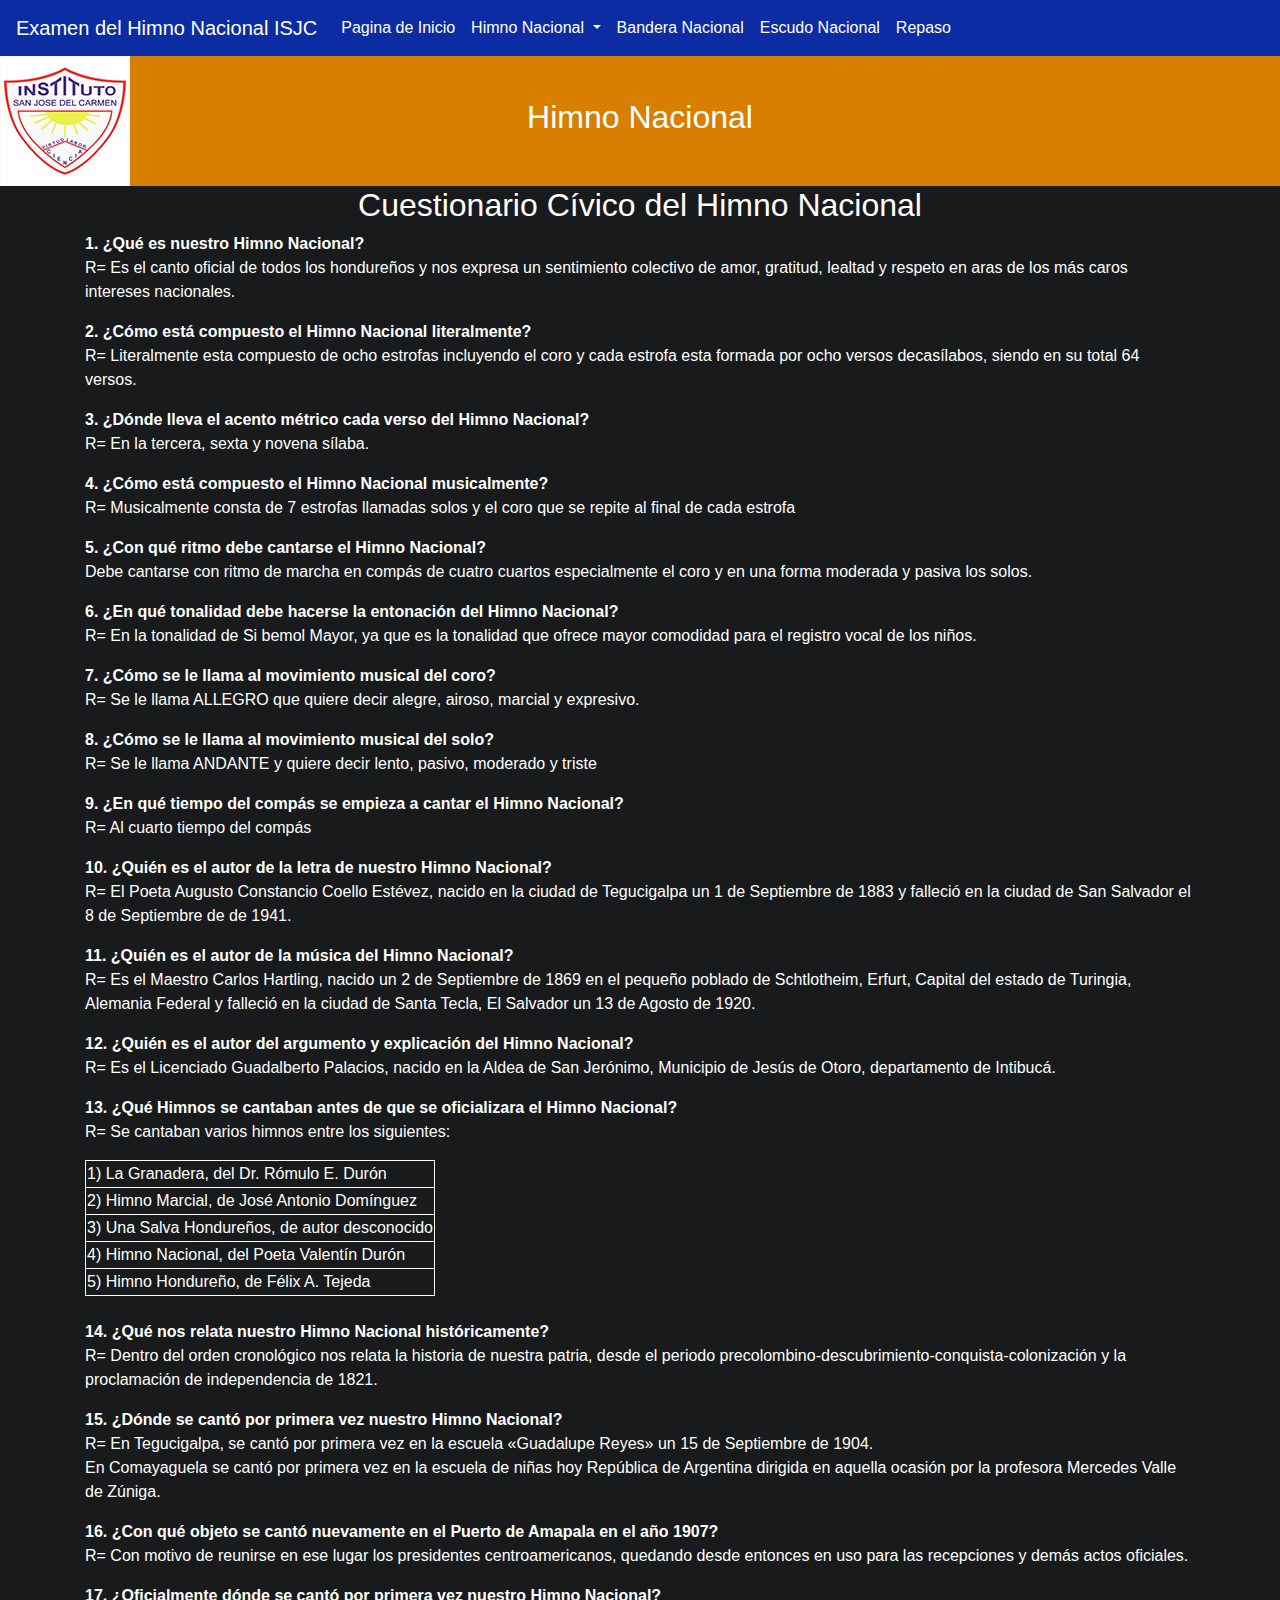
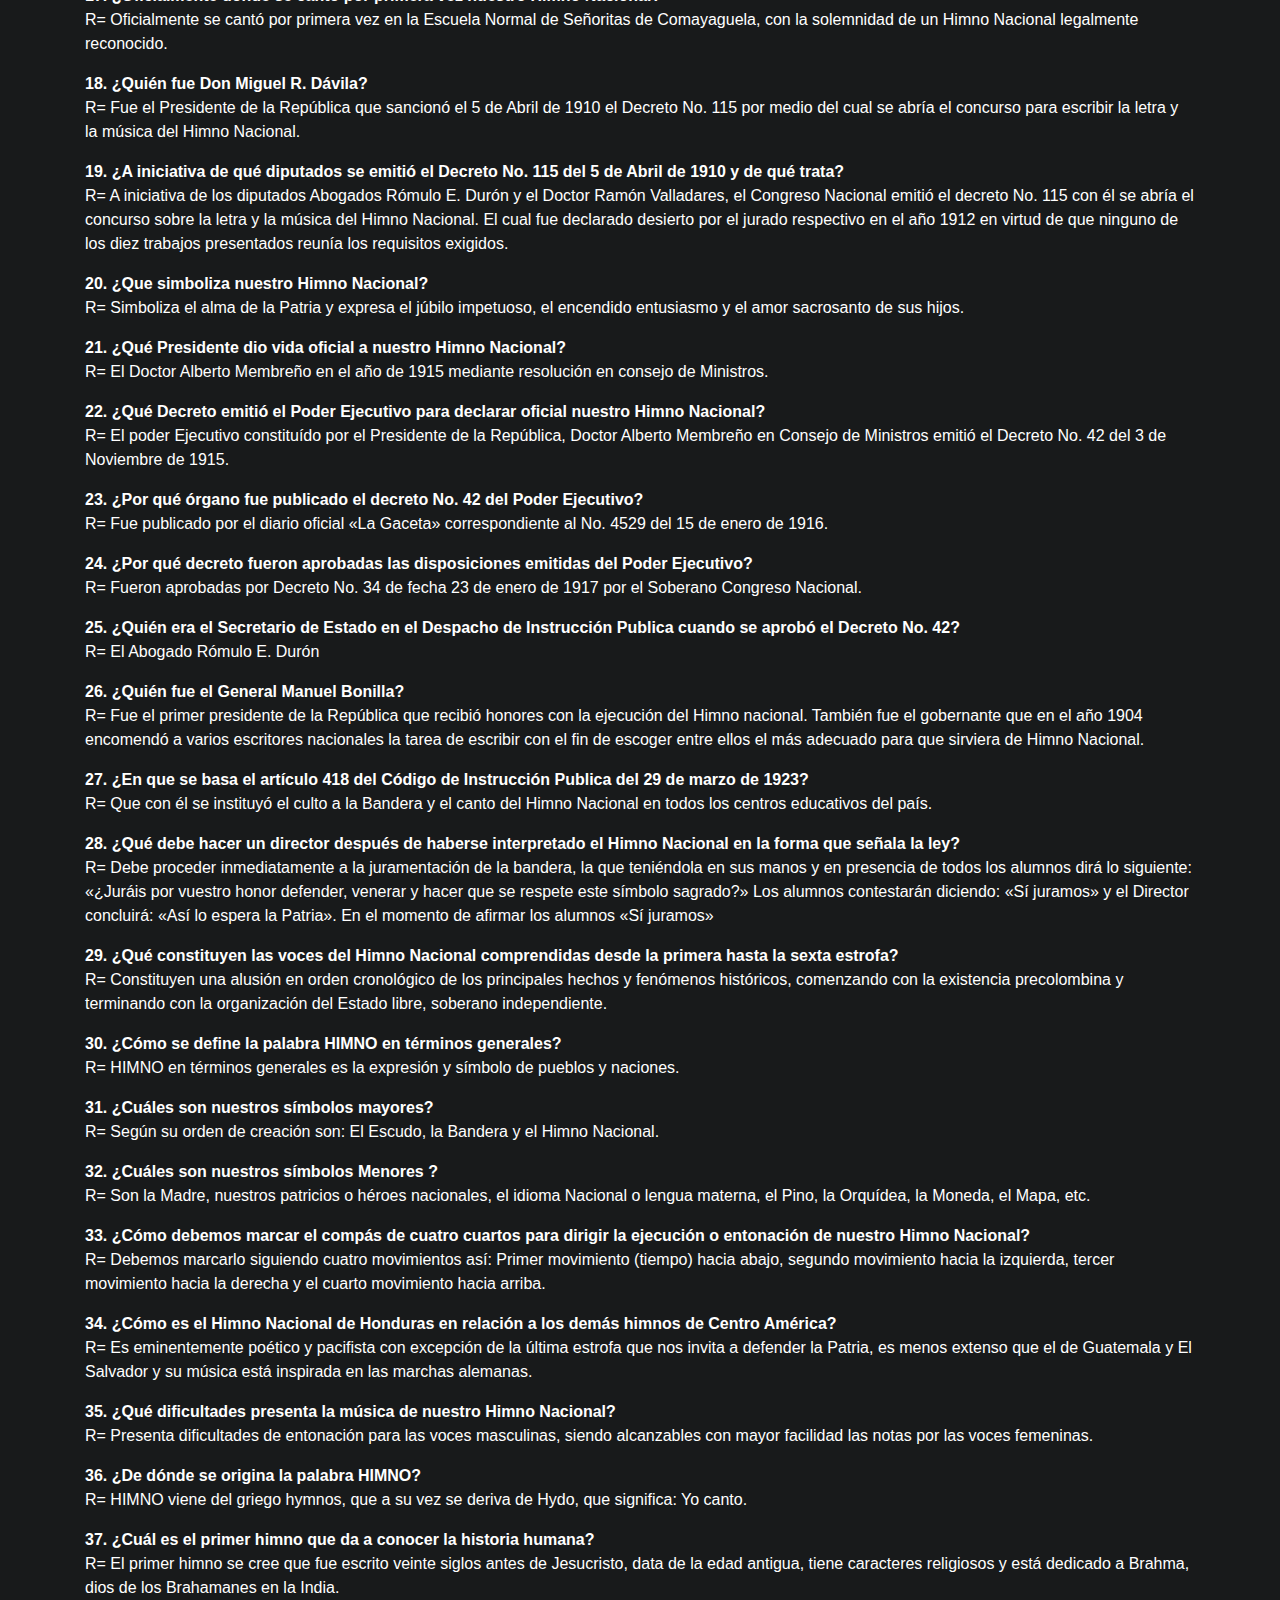
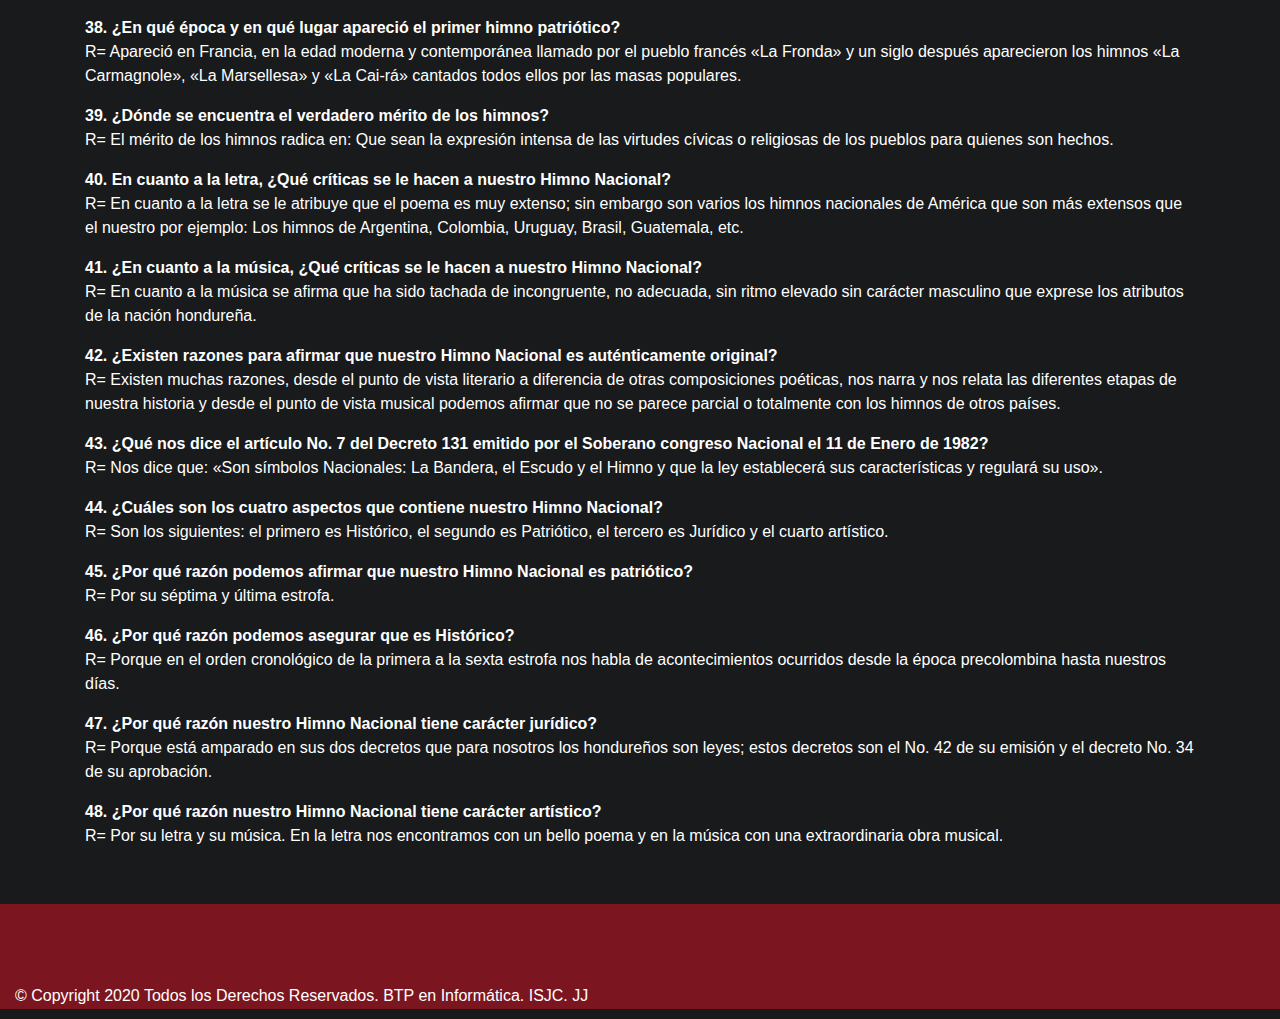
<file: himno/Cuestionario_himno.html>
<!DOCTYPE html>
<html lang="en">

<head>
	<meta charset="utf-8">
	<meta http-equiv="X-UA-Compatible" content="IE=edge">
	<meta name="viewport" content="width=device-width, initial-scale=1">
	<title>Cuestionario del Himno</title>
	<!-- Bootstrap -->
	<link href="css/Estilo.css" rel="stylesheet" type="text/css">
	<link href="css/bootstrap-4.3.1.css" rel="stylesheet" type="text/css">
</head>

<body>
	<!-- body code goes here -->

	<!--Inicio de de la barra de busqueda-->
	<nav class="navbar navbar-expand-lg navbar-light bg-light ">
		<a class="navbar-brand" href="index.html">Examen del Himno Nacional ISJC</a>
		<button class="navbar-toggler" type="button" data-toggle="collapse" data-target="#navbarSupportedContent1"
			aria-controls="navbarSupportedContent1" aria-expanded="false" aria-label="Toggle navigation"> <span
				class="navbar-toggler-icon"></span> </button>


		<div class="collapse navbar-collapse" id="navbarSupportedContent1">
			<ul class="nav navbar-nav navbar-right ">
				<li class="nav-item active">
					<a class="nav-link" href="index.html">Pagina de Inicio <span class="sr-only">(current)</span></a>
				</li>
				<li class="nav-item dropdown"> <a class="nav-link dropdown-toggle" href="#" id="navbarDropdown1"
						role="button" data-toggle="dropdown" aria-haspopup="true" aria-expanded="false"> Himno Nacional
					</a>
					<div class="dropdown-menu" aria-labelledby="navbarDropdown1">
						<a class="dropdown-item" href="explicacion_himno.html">Explicación del Himno Nacional</a>
						<a class="dropdown-item" href="Cuestionario_himno.html">Cuestionario del Himno</a>
					</div>
				</li>
				<a class="nav-link" href="bandera.html">Bandera Nacional <span class="sr-only">(current)</span></a>
				<a class="nav-link" href="escudo.html">Escudo Nacional<span class="sr-only">(current)</span></a>
				<a class="nav-link" href="repaso.html">Repaso<span class="sr-only">(current)</span></a>

			</ul>
		</div>
	</nav>


	<!--final de barra de busquedas-->
	<div class="container-fluid" id="Titulo">
		<div class="subtitulo">
			<h2>Himno Nacional</h2>
		</div>
	</div>

	<!---------------------------------------------------------->
	<section>
		<div class="container">


			<div class="row">
				<div class="col-md-12">
					<h2 class="text-center">Cuestionario Cívico del Himno Nacional</h2>
				</div>

				<div class="col-md-12">
					<p><strong>1. ¿Qué es nuestro Himno Nacional?</strong><br>
						R= Es el canto oficial de todos los hondureños y nos expresa un sentimiento colectivo de amor,
						gratitud, lealtad y respeto en aras de los más caros intereses nacionales.</p>
					<p><strong>2. ¿Cómo está compuesto el Himno Nacional literalmente?</strong><br>
						R= Literalmente esta compuesto de ocho estrofas incluyendo el coro y cada estrofa esta formada
						por ocho versos decasílabos, siendo en su total 64 versos.</p>
					<p><strong>3. ¿Dónde lleva el acento métrico cada verso del Himno Nacional?</strong><br>
						R= En la tercera, sexta y novena sílaba.</p>
				</div>

			</div>


			<div class="row">


				<div class="col-md-12">
					<p><strong>4. ¿Cómo está compuesto el Himno Nacional musicalmente?</strong><br>
						R= Musicalmente consta de 7 estrofas llamadas solos y el coro que se repite al final de cada
						estrofa</p>
					<p><strong>5. ¿Con qué ritmo debe cantarse el Himno Nacional?</strong><br>
						Debe cantarse con ritmo de marcha en compás de cuatro cuartos especialmente el coro y en una
						forma moderada y pasiva los solos.</p>
					<p><strong>6. ¿En qué tonalidad debe hacerse la entonación del Himno Nacional?</strong><br>
						R= En la tonalidad de Si bemol Mayor, ya que es la tonalidad que ofrece mayor comodidad para el
						registro vocal de los niños.</p>
					<p><strong>7. ¿Cómo se le llama al movimiento musical del coro?</strong><br>
						R= Se le llama ALLEGRO que quiere decir alegre, airoso, marcial y expresivo.</p>
				</div>

			</div>


			<div class="row">

				<div class="col-md-12">
					<p><strong>8. ¿Cómo se le llama al movimiento musical del solo?</strong><br>
						R= Se le llama ANDANTE y quiere decir lento, pasivo, moderado y triste</p>
					<p><strong>9. ¿En qué tiempo del compás se empieza a cantar el Himno Nacional?</strong><br>
						R= Al cuarto tiempo del compás</p>
					<p><strong>10. ¿Quién es el autor de la letra de nuestro Himno Nacional?</strong><br>
						R= El Poeta Augusto Constancio Coello Estévez, nacido en la ciudad de Tegucigalpa un 1 de
						Septiembre de 1883 y falleció en la ciudad de San Salvador el 8 de Septiembre de de 1941.</p>
					<p><strong>11. ¿Quién es el autor de la música del Himno Nacional?<br>
						</strong> R= Es el Maestro Carlos Hartling, nacido un 2 de Septiembre de 1869 en el pequeño
						poblado de Schtlotheim, Erfurt, Capital del estado de Turingia, Alemania Federal y falleció en
						la ciudad de Santa Tecla, El Salvador un 13 de Agosto de 1920.</p>
				</div>

			</div>


			<div class="row">


				<div class="col-md -12">
					<p><strong>12. ¿Quién es el autor del argumento y explicación del Himno Nacional?</strong><br>
						R= Es el Licenciado Guadalberto Palacios, nacido en la Aldea de San Jerónimo, Municipio de Jesús
						de Otoro, departamento de Intibucá.</p>
					<p><strong>13. ¿Qué Himnos se cantaban antes de que se oficializara el Himno Nacional?</strong><br>
						R= Se cantaban varios himnos entre los siguientes:</p>
					<table border="1" bordercolor="rgba(255,255,255,1.00)">
						<thead>
						</thead>
						<tbody>
							<tr>
								<td>1) La Granadera, del Dr. Rómulo E. Durón</td>
							</tr>
							<tr>
								<td>2) Himno Marcial, de José Antonio Domínguez</td>
							</tr>
							<tr>
								<td>3) Una Salva Hondureños, de autor desconocido</td>
							</tr>
							<tr>
								<td>4) Himno Nacional, del Poeta Valentín Durón</td>
							</tr>
							<tr>
								<td>5) Himno Hondureño, de Félix A. Tejeda</td>
							</tr>
						</tbody>
					</table><br>

					<p><strong>14. ¿Qué nos relata nuestro Himno Nacional históricamente?</strong><br>
						R= Dentro del orden cronológico nos relata la historia de nuestra patria, desde el periodo
						precolombino-descubrimiento-conquista-colonización y la proclamación de independencia de 1821.
					</p>
					<p><strong>15. ¿Dónde se cantó por primera vez nuestro Himno Nacional?</strong><br>
						R= En Tegucigalpa, se cantó por primera vez en la escuela «Guadalupe Reyes» un 15 de Septiembre
						de 1904.<br>
						En Comayaguela se cantó por primera vez en la escuela de niñas hoy República de Argentina
						dirigida en aquella ocasión por la profesora Mercedes Valle de Zúniga.</p>
				</div>

			</div>

			<div class="row">

				<div class="col-md-12">
					<p><strong>16. ¿Con qué objeto se cantó nuevamente en el Puerto de Amapala en el año
							1907?</strong><br>
						R= Con motivo de reunirse en ese lugar los presidentes centroamericanos, quedando desde entonces
						en uso para las recepciones y demás actos oficiales.</p>
					<p><strong>17. ¿Oficialmente dónde se cantó por primera vez nuestro Himno Nacional?</strong><br>
						R= Oficialmente se cantó por primera vez en la Escuela Normal de Señoritas de Comayaguela, con
						la solemnidad de un Himno Nacional legalmente reconocido.</p>
					<p><strong>18. ¿Quién fue Don Miguel R. Dávila?</strong><br>
						R= Fue el Presidente de la República que sancionó el 5 de Abril de 1910 el Decreto No. 115 por
						medio del cual se abría el concurso para escribir la letra y la música del Himno Nacional.</p>
					<p><strong>19. ¿A iniciativa de qué diputados se emitió el Decreto No. 115 del 5 de Abril de 1910 y
							de qué trata?</strong><br>
						R= A iniciativa de los diputados Abogados Rómulo E. Durón y el Doctor Ramón Valladares, el
						Congreso Nacional emitió el decreto No. 115 con él se abría el concurso sobre la letra y la
						música del Himno Nacional. El cual fue declarado desierto por el jurado respectivo en el año
						1912 en virtud de que ninguno de los diez trabajos presentados reunía los requisitos exigidos.
					</p>
				</div>

			</div>


			<div class="row">


				<div class="col-md-12">
					<p><strong>20. ¿Que simboliza nuestro Himno Nacional?</strong><br>
						R= Simboliza el alma de la Patria y expresa el júbilo impetuoso, el encendido entusiasmo y el
						amor sacrosanto de sus hijos.</p>
					<p><strong>21. ¿Qué Presidente dio vida oficial a nuestro Himno Nacional?</strong><br>
						R= El Doctor Alberto Membreño en el año de 1915 mediante resolución en consejo de Ministros.</p>
					<p><strong>22. ¿Qué Decreto emitió el Poder Ejecutivo para declarar oficial nuestro Himno
							Nacional?</strong><br>
						R= El poder Ejecutivo constituído por el Presidente de la República, Doctor Alberto Membreño en
						Consejo de Ministros emitió el Decreto No. 42 del 3 de Noviembre de 1915.</p>
					<p><strong>23. ¿Por qué órgano fue publicado el decreto No. 42 del Poder Ejecutivo?</strong><br>
						R= Fue publicado por el diario oficial «La Gaceta» correspondiente al No. 4529 del 15 de enero
						de 1916.</p>
				</div>

			</div>


			<div class="row">

				<div class="col-md-12">
					<p><strong>24. ¿Por qué decreto fueron aprobadas las disposiciones emitidas del Poder
							Ejecutivo?</strong><br>
						R= Fueron aprobadas por Decreto No. 34 de fecha 23 de enero de 1917 por el Soberano Congreso
						Nacional.</p>
					<p><strong>25. ¿Quién era el Secretario de Estado en el Despacho de Instrucción Publica cuando se
							aprobó el Decreto No. 42?</strong><br>
						R= El Abogado Rómulo E. Durón</p>
					<p><strong>26. ¿Quién fue el General Manuel Bonilla?</strong><br>
						R= Fue el primer presidente de la República que recibió honores con la ejecución del Himno
						nacional. También fue el gobernante que en el año 1904 encomendó a varios escritores nacionales
						la tarea de escribir con el fin de escoger entre ellos el más adecuado para que sirviera de
						Himno Nacional.</p>
					<p><strong>27. ¿En que se basa el artículo 418 del Código de Instrucción Publica del 29 de marzo de
							1923?</strong><br>
						R= Que con él se instituyó el culto a la Bandera y el canto del Himno Nacional en todos los
						centros educativos del país.</p>
				</div>

			</div>


			<div class="row">

				<div class="col-md-12">
					<p><strong>28. ¿Qué debe hacer un director después de haberse interpretado el Himno Nacional en la
							forma que señala la ley?</strong><br>
						R= Debe proceder inmediatamente a la juramentación de la bandera, la que teniéndola en sus manos
						y en presencia de todos los alumnos dirá lo siguiente:<br>
						«¿Juráis por vuestro honor defender, venerar y hacer que se respete este símbolo sagrado?» Los
						alumnos contestarán diciendo: «Sí juramos» y el Director concluirá: «Así lo espera la Patria».
						En el momento de afirmar los alumnos «Sí juramos»</p>
					<p><strong>29. ¿Qué constituyen las voces del Himno Nacional comprendidas desde la primera hasta la
							sexta estrofa?</strong><br>
						R= Constituyen una alusión en orden cronológico de los principales hechos y fenómenos
						históricos, comenzando con la existencia precolombina y terminando con la organización del
						Estado libre, soberano independiente.</p>
					<p><strong>30. ¿Cómo se define la palabra HIMNO en términos generales?</strong><br>
						R= HIMNO en términos generales es la expresión y símbolo de pueblos y naciones.</p>
					<p><strong>31. ¿Cuáles son nuestros símbolos mayores?</strong><br>
						R= Según su orden de creación son: El Escudo, la Bandera y el Himno Nacional.</p>
				</div>

			</div>

			<div class="row">

				<div class="col-md-12">
					<p><strong>32. ¿Cuáles son nuestros símbolos Menores ?</strong><br>
						R= Son la Madre, nuestros patricios o héroes nacionales, el idioma Nacional o lengua materna, el
						Pino, la Orquídea, la Moneda, el Mapa, etc.</p>
					<p><strong>33. ¿Cómo debemos marcar el compás de cuatro cuartos para dirigir la ejecución o
							entonación de nuestro Himno Nacional?</strong><br>
						R= Debemos marcarlo siguiendo cuatro movimientos así: Primer movimiento (tiempo) hacia abajo,
						segundo movimiento hacia la izquierda, tercer movimiento hacia la derecha y el cuarto movimiento
						hacia arriba.</p>
					<p><strong>34. ¿Cómo es el Himno Nacional de Honduras en relación a los demás himnos de Centro
							América? </strong><br>
						R= Es eminentemente poético y pacifista con excepción de la última estrofa que nos invita a
						defender la Patria, es menos extenso que el de Guatemala y El Salvador y su música está
						inspirada en las marchas alemanas.</p>
					<p><strong>35. ¿Qué dificultades presenta la música de nuestro Himno Nacional?</strong><br>
						R= Presenta dificultades de entonación para las voces masculinas, siendo alcanzables con mayor
						facilidad las notas por las voces femeninas.</p>
				</div>

			</div>

			<div class="row">

				<div class="col-md-12">
					<p><strong>36. ¿De dónde se origina la palabra HIMNO?</strong><br>
						R= HIMNO viene del griego hymnos, que a su vez se deriva de Hydo, que significa: Yo canto.</p>
					<p><strong>37. ¿Cuál es el primer himno que da a conocer la historia humana?</strong><br>
						R= El primer himno se cree que fue escrito veinte siglos antes de Jesucristo, data de la edad
						antigua, tiene caracteres religiosos y está dedicado a Brahma, dios de los Brahamanes en la
						India.</p>
					<p><strong>38. ¿En qué época y en qué lugar apareció el primer himno patriótico? </strong><br>
						R= Apareció en Francia, en la edad moderna y contemporánea llamado por el pueblo francés «La
						Fronda» y un siglo después aparecieron los himnos «La Carmagnole», «La Marsellesa» y «La Cai-rá»
						cantados todos ellos por las masas populares.</p>
					<p><strong>39. ¿Dónde se encuentra el verdadero mérito de los himnos?</strong><br>
						R= El mérito de los himnos radica en: Que sean la expresión intensa de las virtudes cívicas o
						religiosas de los pueblos para quienes son hechos.</p>
				</div>

			</div>

			<div class="row">

				<div class="col-md-12">
					<p><strong>40. En cuanto a la letra, ¿Qué críticas se le hacen a nuestro Himno
							Nacional?</strong><br>
						R= En cuanto a la letra se le atribuye que el poema es muy extenso; sin embargo son varios los
						himnos nacionales de América que son más extensos que el nuestro por ejemplo: Los himnos de
						Argentina, Colombia, Uruguay, Brasil, Guatemala, etc.</p>
					<p><strong>41. ¿En cuanto a la música, ¿Qué críticas se le hacen a nuestro Himno
							Nacional?</strong><br>
						R= En cuanto a la música se afirma que ha sido tachada de incongruente, no adecuada, sin ritmo
						elevado sin carácter masculino que exprese los atributos de la nación hondureña.</p>
					<p><strong>42. ¿Existen razones para afirmar que nuestro Himno Nacional es auténticamente original?
						</strong><br>
						R= Existen muchas razones, desde el punto de vista literario a diferencia de otras composiciones
						poéticas, nos narra y nos relata las diferentes etapas de nuestra historia y desde el punto de
						vista musical podemos afirmar que no se parece parcial o totalmente con los himnos de otros
						países.</p>
					<p><strong>43. ¿Qué nos dice el artículo No. 7 del Decreto 131 emitido por el Soberano congreso
							Nacional el 11 de Enero de 1982?</strong><br>
						R= Nos dice que: «Son símbolos Nacionales: La Bandera, el Escudo y el Himno y que la ley
						establecerá sus características y regulará su uso».</p>
				</div>

			</div>

			<div class="row">

				<div class="col-md-12">
					<p><strong>44. ¿Cuáles son los cuatro aspectos que contiene nuestro Himno Nacional?</strong><br>
						R= Son los siguientes: el primero es Histórico, el segundo es Patriótico, el tercero es Jurídico
						y el cuarto artístico.</p>
					<p><strong>45. ¿Por qué razón podemos afirmar que nuestro Himno Nacional es patriótico?</strong><br>
						R= Por su séptima y última estrofa.</p>
					<p><strong>46. ¿Por qué razón podemos asegurar que es Histórico? </strong><br>
						R= Porque en el orden cronológico de la primera a la sexta estrofa nos habla de acontecimientos
						ocurridos desde la época precolombina hasta nuestros días.</p>
					<p><strong>47. ¿Por qué razón nuestro Himno Nacional tiene carácter jurídico?</strong><br>
						R= Porque está amparado en sus dos decretos que para nosotros los hondureños son leyes; estos
						decretos son el No. 42 de su emisión y el decreto No. 34 de su aprobación.</p>
					<p><strong>48. ¿Por qué razón nuestro Himno Nacional tiene carácter artístico?</strong><br>
						R= Por su letra y su música. En la letra nos encontramos con un bello poema y en la música con
						una extraordinaria obra musical.</p>
				</div>


			</div>
		</div>
	</section>









	<!--Inicio de Pie de Pagina-->
	<footer>
		<section>

			<div class="container-fluid espacio2">
				<p>&nbsp;</p>
				<p>&nbsp;</p>
				&copy; Copyright 2020 Todos los Derechos Reservados. BTP en Informática. ISJC. JJ
			</div>

		</section>
	</footer>
	<!--Fin de Pie de Pagina-->

	<!-- jQuery (necessary for Bootstrap's JavaScript plugins) -->
	<script src="js/jquery-3.3.1.min.js"></script>

	<!-- Include all compiled plugins (below), or include individual files as needed -->
	<script src="js/popper.min.js"></script>
	<script src="js/bootstrap-4.3.1.js"></script>
</body>

</html>
</file>
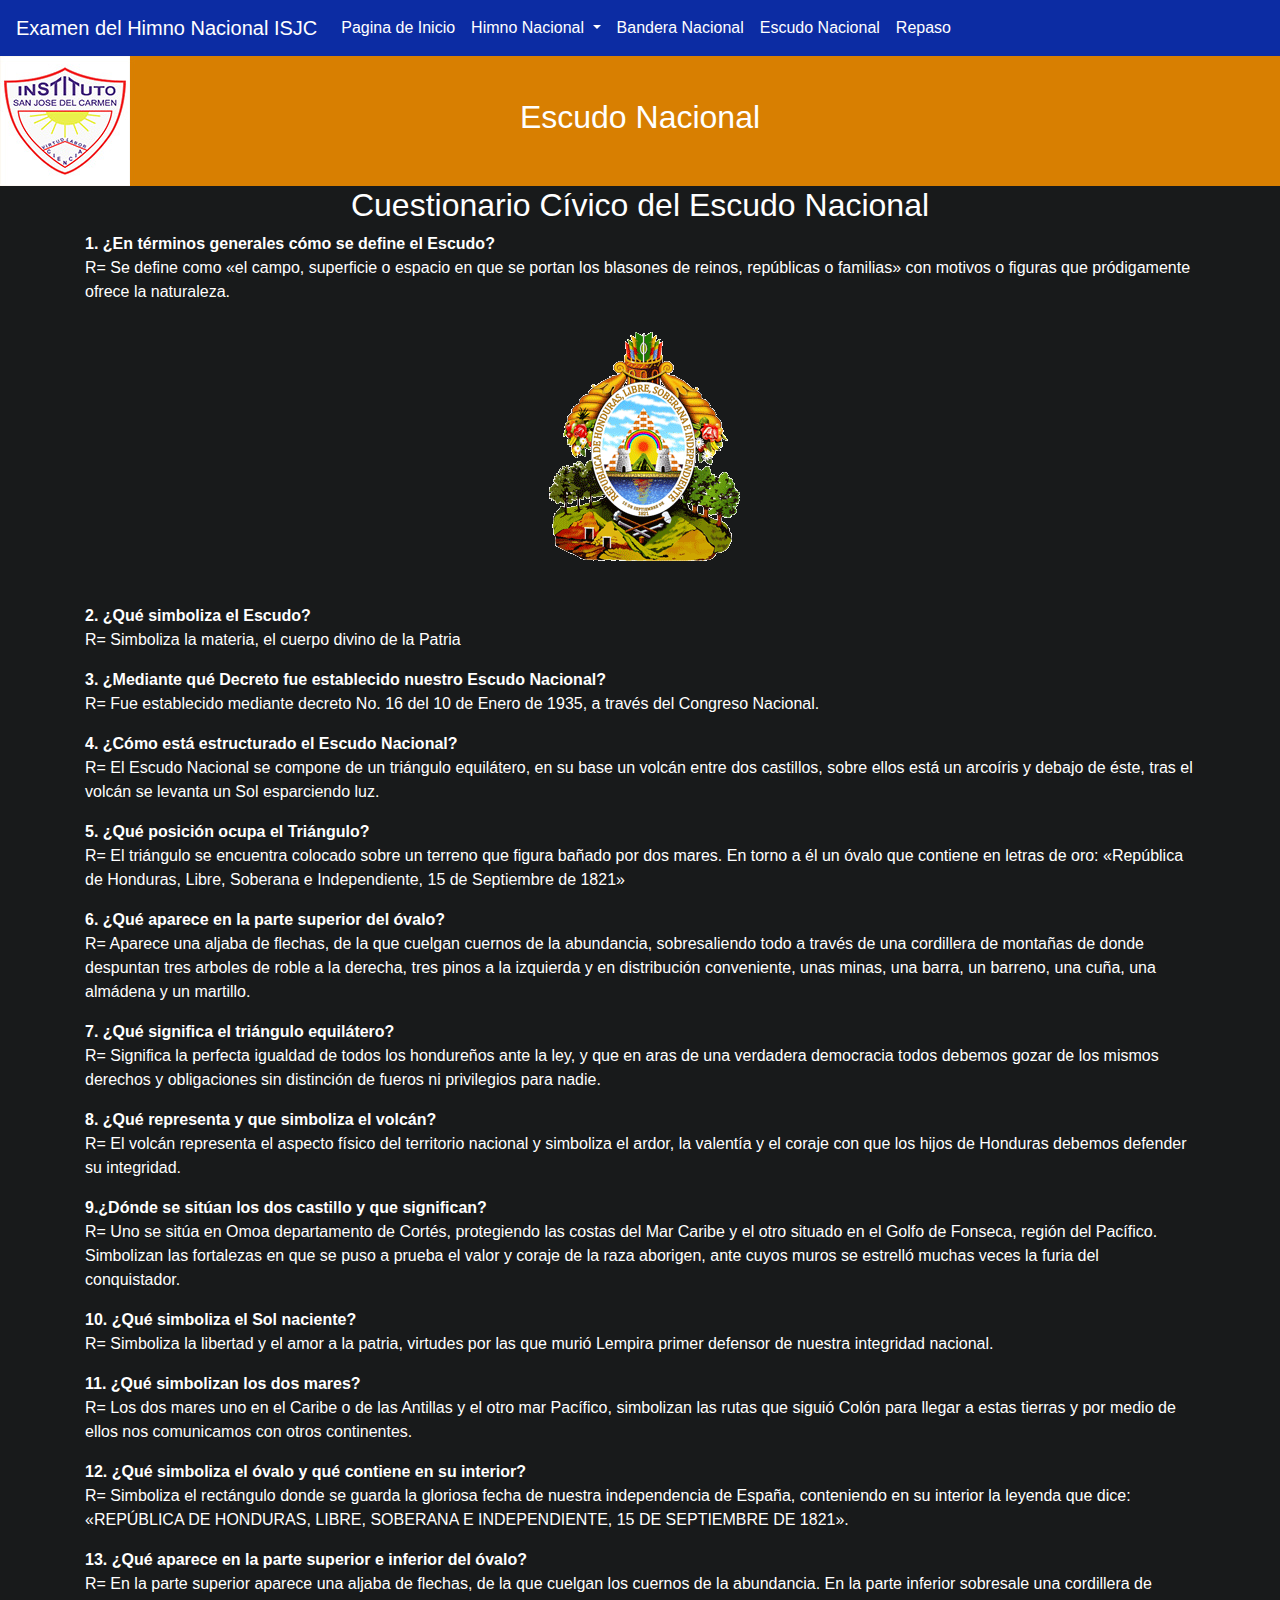
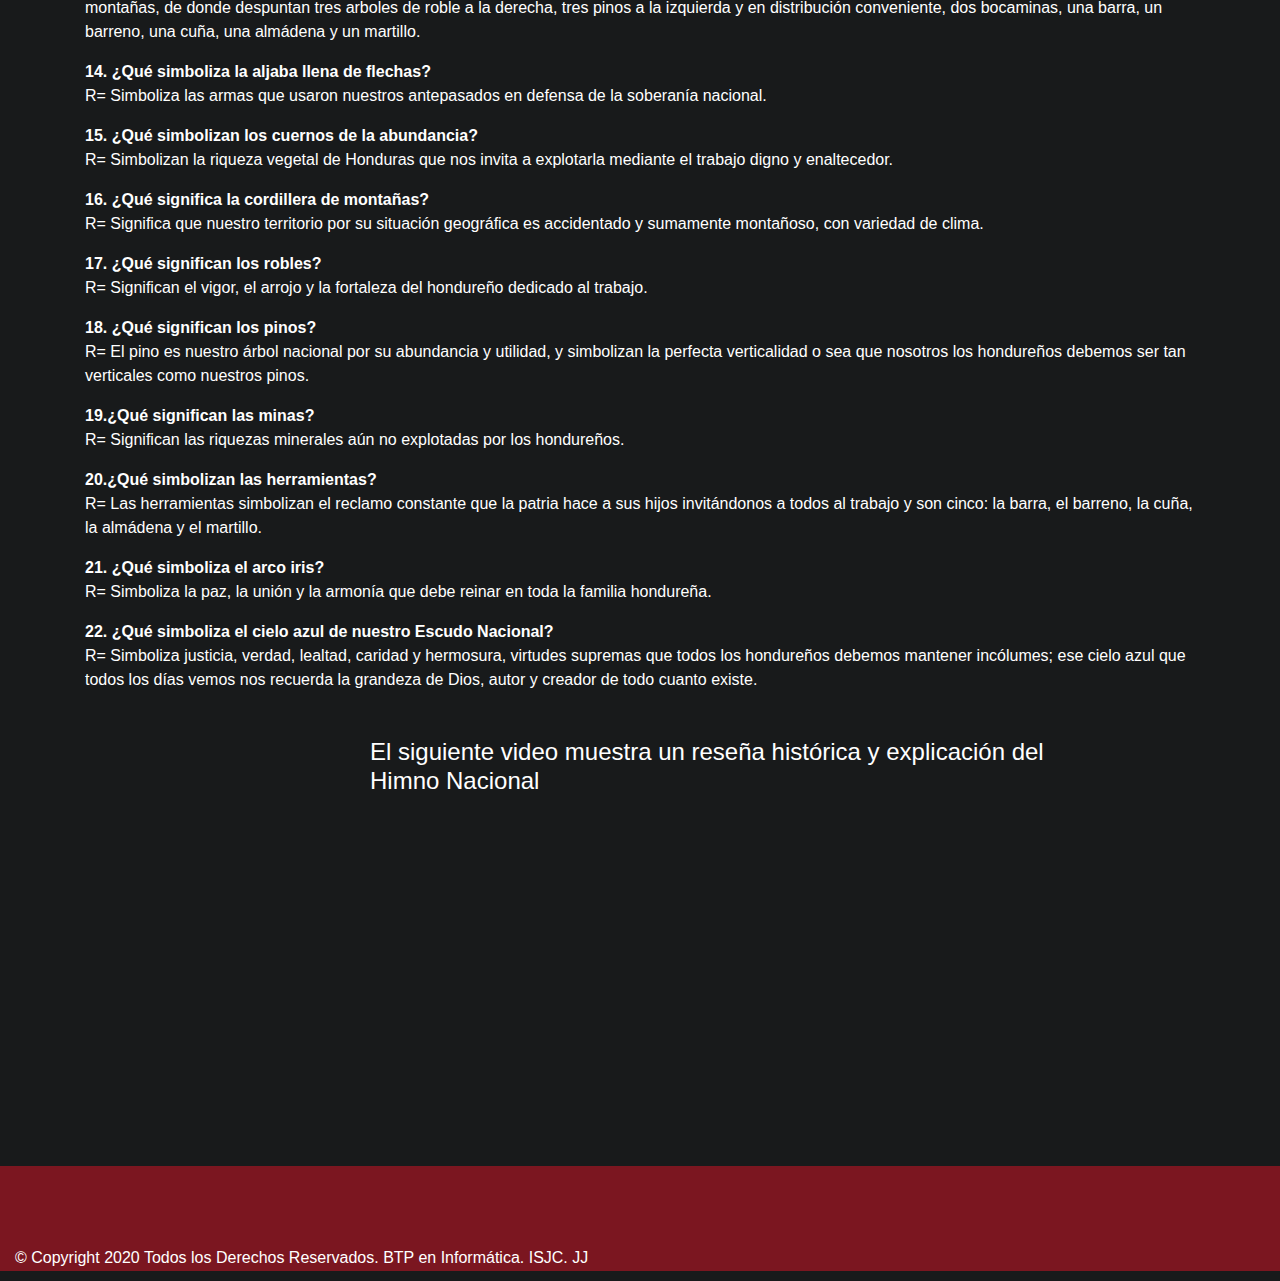
<file: himno/escudo.html>
<!DOCTYPE html>
<html lang="en">

<head>
	<meta charset="utf-8">
	<meta http-equiv="X-UA-Compatible" content="IE=edge">
	<meta name="viewport" content="width=device-width, initial-scale=1">
	<title>Escudo Nacional</title>
	<!-- Bootstrap -->
	<link href="css/Estilo.css" rel="stylesheet" type="text/css">
	<link href="css/bootstrap-4.3.1.css" rel="stylesheet" type="text/css">
</head>

<body>
	<!-- body code goes here -->

	<!--Inicio de de la barra de busqueda-->
	<nav class="navbar navbar-expand-lg navbar-light bg-light ">
		<a class="navbar-brand" href="index.html">Examen del Himno Nacional ISJC</a>
		<button class="navbar-toggler" type="button" data-toggle="collapse" data-target="#navbarSupportedContent1"
			aria-controls="navbarSupportedContent1" aria-expanded="false" aria-label="Toggle navigation"> <span
				class="navbar-toggler-icon"></span> </button>


		<div class="collapse navbar-collapse" id="navbarSupportedContent1">
			<ul class="nav navbar-nav navbar-right ">
				<li class="nav-item active">
					<a class="nav-link" href="index.html">Pagina de Inicio <span class="sr-only">(current)</span></a>
				</li>
				<li class="nav-item dropdown"> <a class="nav-link dropdown-toggle" href="#" id="navbarDropdown1"
						role="button" data-toggle="dropdown" aria-haspopup="true" aria-expanded="false"> Himno Nacional
					</a>
					<div class="dropdown-menu" aria-labelledby="navbarDropdown1">
						<a class="dropdown-item" href="explicacion_himno.html">Explicación del Himno Nacional</a>
						<a class="dropdown-item" href="Cuestionario_himno.html">Cuestionario del Himno</a>
					</div>
				</li>
				<a class="nav-link" href="bandera.html">Bandera Nacional <span class="sr-only">(current)</span></a>
				<a class="nav-link" href="escudo.html">Escudo Nacional<span class="sr-only">(current)</span></a>
				<a class="nav-link" href="repaso.html">Repaso<span class="sr-only">(current)</span></a>

			</ul>
		</div>
	</nav>
	<!--final de barra de busquedas-->
	<div class="container-fluid" id="Titulo">
		<div class="subtitulo">
			<h2>Escudo Nacional</h2>
		</div>
	</div>

	<section>
		<div class="container">
			<div class="row">
				<div class="col-md-12">
					<h2 class="text-center">Cuestionario Cívico del Escudo Nacional</h2>
				</div>
			</div>

			<div class="row">

				<div class="col-md-12">
					<p><strong>1. ¿En términos generales cómo se define el Escudo?</strong><br>
						R= Se define como «el campo, superficie o espacio en que se portan los blasones de reinos,
						repúblicas o familias» con motivos o figuras que pródigamente ofrece la naturaleza.</p>
					<div class="col-md-12" align="center">
						<img class="" src="images/Escudo.Honduras.png" alt="">
					</div> <br>
					<p><strong>2. ¿Qué simboliza el Escudo?</strong><br>
						R= Simboliza la materia, el cuerpo divino de la Patria</p>

					<p><strong>3. ¿Mediante qué Decreto fue establecido nuestro Escudo Nacional?</strong><br>
						R= Fue establecido mediante decreto No. 16 del 10 de Enero de 1935, a través del Congreso
						Nacional.</p>

					<p><strong>4. ¿Cómo está estructurado el Escudo Nacional?</strong> <br>
						R= El Escudo Nacional se compone de un triángulo equilátero, en su base un volcán entre dos
						castillos, sobre ellos está un arcoíris y debajo de éste, tras el volcán se levanta un Sol
						esparciendo luz.</p>

					<p><strong>5. ¿Qué posición ocupa el Triángulo?</strong><br>
						R= El triángulo se encuentra colocado sobre un terreno que figura bañado por dos mares. En torno
						a él un óvalo que contiene en letras de oro: «República de Honduras, Libre, Soberana e
						Independiente, 15 de Septiembre de 1821»</p>
				</div>
			</div>

			<div class="row">


				<div class="col-md-12">
					<p><strong>6. ¿Qué aparece en la parte superior del óvalo?</strong><br>
						R= Aparece una aljaba de flechas, de la que cuelgan cuernos de la abundancia, sobresaliendo todo
						a través de una cordillera de montañas de donde despuntan tres arboles de roble a la derecha,
						tres pinos a la izquierda y en distribución conveniente, unas minas, una barra, un barreno, una
						cuña, una almádena y un martillo.</p>

					<p><strong>7. ¿Qué significa el triángulo equilátero?</strong><br>
						R= Significa la perfecta igualdad de todos los hondureños ante la ley, y que en aras de una
						verdadera democracia todos debemos gozar de los mismos derechos y obligaciones sin distinción de
						fueros ni privilegios para nadie.</p>

					<p><strong>8. ¿Qué representa y que simboliza el volcán?</strong><br>
						R= El volcán representa el aspecto físico del territorio nacional y simboliza el ardor, la
						valentía y el coraje con que los hijos de Honduras debemos defender su integridad.</p>

					<p><strong>9.¿Dónde se sitúan los dos castillo y que significan?</strong><br>
						R= Uno se sitúa en Omoa departamento de Cortés, protegiendo las costas del Mar Caribe y el otro
						situado en el Golfo de Fonseca, región del Pacífico. Simbolizan las fortalezas en que se puso a
						prueba el valor y coraje de la raza aborigen, ante cuyos muros se estrelló muchas veces la furia
						del conquistador.</p>
				</div>

			</div>

			<div class="row">


				<div class="col-md-12">
					<p><strong>10. ¿Qué simboliza el Sol naciente?</strong><br>
						R= Simboliza la libertad y el amor a la patria, virtudes por las que murió Lempira primer
						defensor de nuestra integridad nacional.</p>

					<p><strong>11. ¿Qué simbolizan los dos mares?</strong><br>
						R= Los dos mares uno en el Caribe o de las Antillas y el otro mar Pacífico, simbolizan las rutas
						que siguió Colón para llegar a estas tierras y por medio de ellos nos comunicamos con otros
						continentes.</p>

					<p><strong>12. ¿Qué simboliza el óvalo y qué contiene en su interior?</strong><br>
						R= Simboliza el rectángulo donde se guarda la gloriosa fecha de nuestra independencia de España,
						conteniendo en su interior la leyenda que dice:

						«REPÚBLICA DE HONDURAS, LIBRE, SOBERANA E INDEPENDIENTE, 15 DE SEPTIEMBRE DE 1821».</p>

					<p><strong>13. ¿Qué aparece en la parte superior e inferior del óvalo?</strong><br>
						R= En la parte superior aparece una aljaba de flechas, de la que cuelgan los cuernos de la
						abundancia. En la parte inferior sobresale una cordillera de montañas, de donde despuntan tres
						arboles de roble a la derecha, tres pinos a la izquierda y en distribución conveniente, dos
						bocaminas, una barra, un barreno, una cuña, una almádena y un martillo.</p>

					<p><strong>14. ¿Qué simboliza la aljaba llena de flechas?</strong><br>
						R= Simboliza las armas que usaron nuestros antepasados en defensa de la soberanía nacional.</p>

					<p><strong>15. ¿Qué simbolizan los cuernos de la abundancia?</strong><br>
						R= Simbolizan la riqueza vegetal de Honduras que nos invita a explotarla mediante el trabajo
						digno y enaltecedor.</p>
				</div>

			</div>


			<div class="row">


				<div class="col-md-12">
					<p><strong>16. ¿Qué significa la cordillera de montañas?</strong><br>
						R= Significa que nuestro territorio por su situación geográfica es accidentado y sumamente
						montañoso, con variedad de clima.</p>

					<p><strong>17. ¿Qué significan los robles?</strong><br>
						R= Significan el vigor, el arrojo y la fortaleza del hondureño dedicado al trabajo.</p>

					<p><strong>18. ¿Qué significan los pinos?</strong><br>
						R= El pino es nuestro árbol nacional por su abundancia y utilidad, y simbolizan la perfecta
						verticalidad o sea que nosotros los hondureños debemos ser tan verticales como nuestros pinos.
					</p>

					<p><strong>19.¿Qué significan las minas?</strong><br>
						R= Significan las riquezas minerales aún no explotadas por los hondureños.</p>

					<p><strong>20.¿Qué simbolizan las herramientas?</strong><br>
						R= Las herramientas simbolizan el reclamo constante que la patria hace a sus hijos invitándonos
						a todos al trabajo y son cinco: la barra, el barreno, la cuña, la almádena y el martillo.</p>
				</div>
			</div>

			<div class="row">


				<div class="col-md-12">
					<p><strong>21. ¿Qué simboliza el arco iris?</strong><br>
						R= Simboliza la paz, la unión y la armonía que debe reinar en toda la familia hondureña.</p>

					<p><strong>22. ¿Qué simboliza el cielo azul de nuestro Escudo Nacional?</strong><br>
						R= Simboliza justicia, verdad, lealtad, caridad y hermosura, virtudes supremas que todos los
						hondureños debemos mantener incólumes; ese cielo azul que todos los días vemos nos recuerda la
						grandeza de Dios, autor y creador de todo cuanto existe.</p>
				</div>
			</div>

			<div class="row">
				<div class="col-md-12"></div>
				<div class="col-md-3"></div>

				<div class="col-md-8">
					<h4>El siguiente video muestra un reseña histórica y explicación del Himno Nacional</h4>
					<iframe src="https://www.youtube-nocookie.com/embed/enfRgEKtjLA" width="560" height="315"
						frameborder="0" style="align: center"
						allow="accelerometer; autoplay; clipboard-write; encrypted-media; gyroscope; picture-in-picture"
						allowfullscreen></iframe>
				</div>
			</div>


		</div>
	</section>







	<!--Inicio de Pie de Pagina-->
	<footer>
		<section>

			<div class="container-fluid espacio2">
				<p>&nbsp;</p>
				<p>&nbsp;</p>
				&copy; Copyright 2020 Todos los Derechos Reservados. BTP en Informática. ISJC. JJ
			</div>

		</section>
	</footer>
	<!--Fin de Pie de Pagina-->

	<!-- jQuery (necessary for Bootstrap's JavaScript plugins) -->
	<script src="js/jquery-3.3.1.min.js"></script>

	<!-- Include all compiled plugins (below), or include individual files as needed -->
	<script src="js/popper.min.js"></script>
	<script src="js/bootstrap-4.3.1.js"></script>
</body>

</html>
</file>
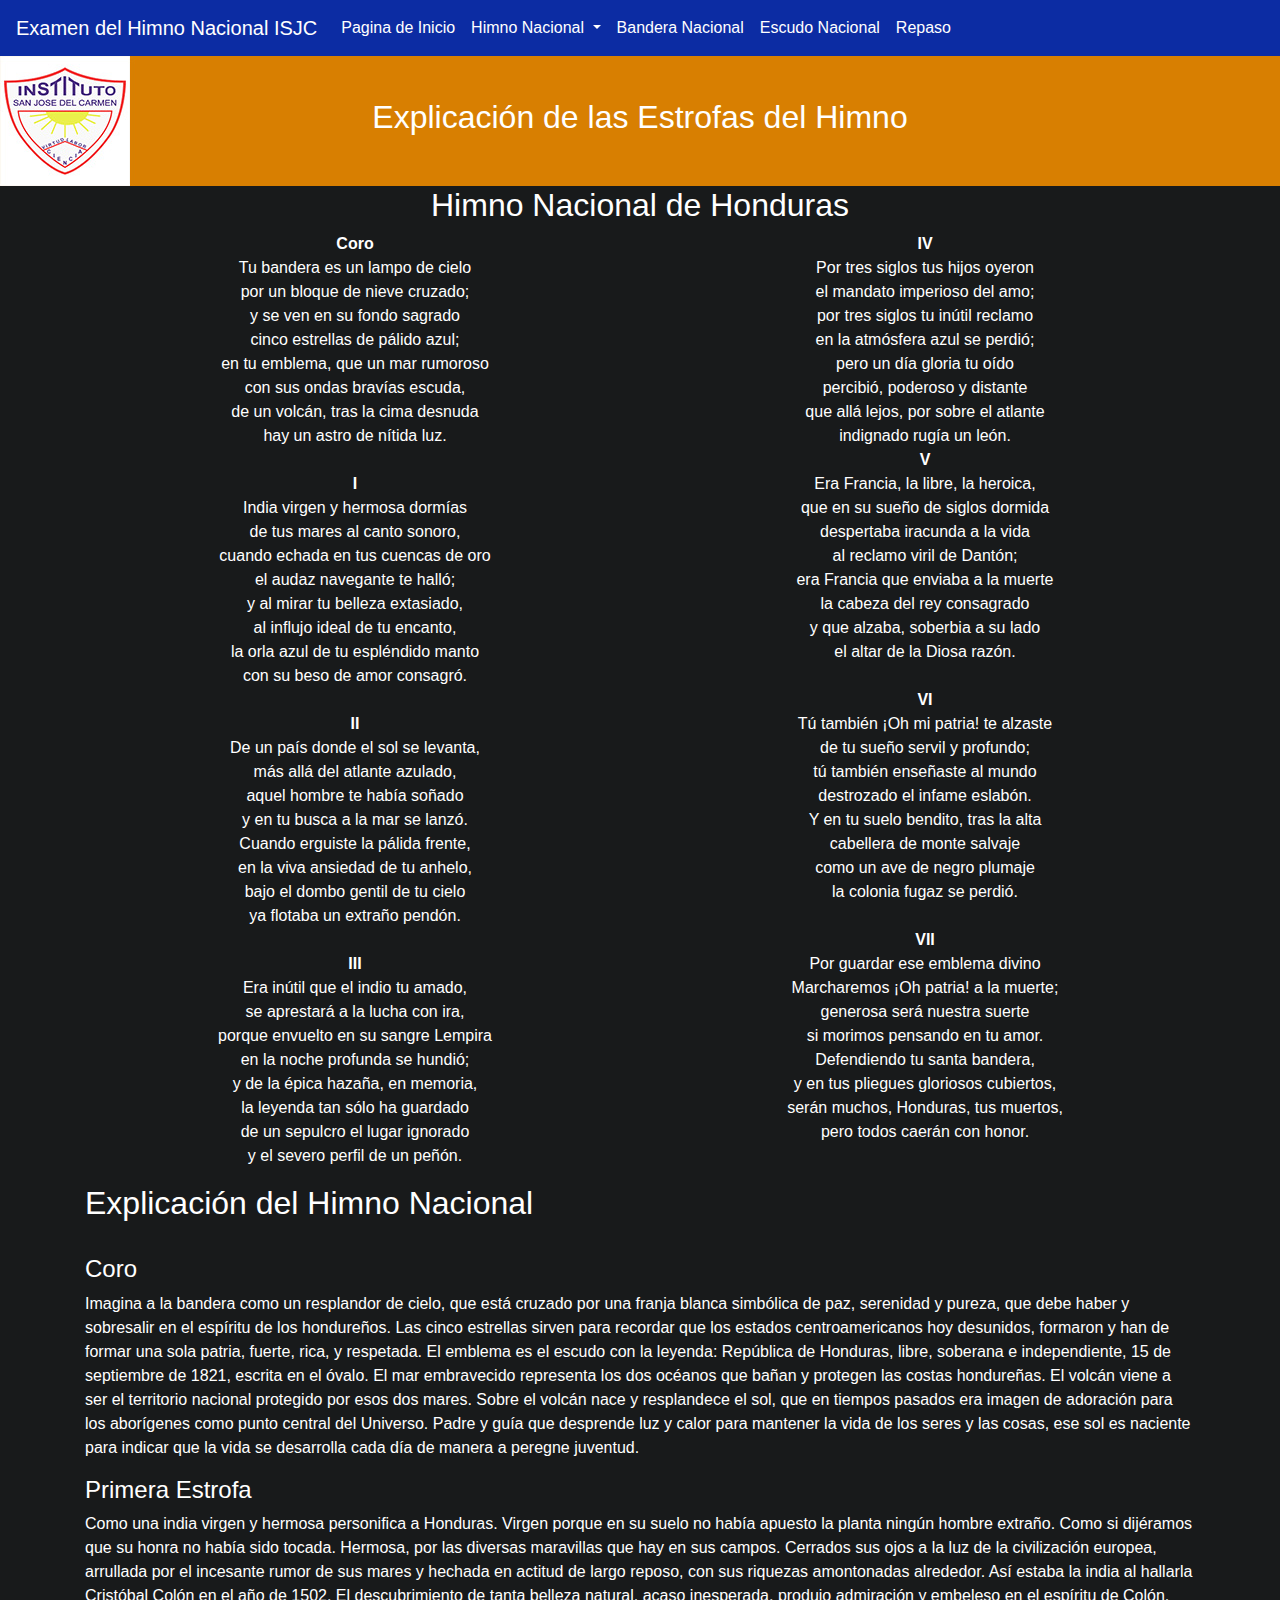
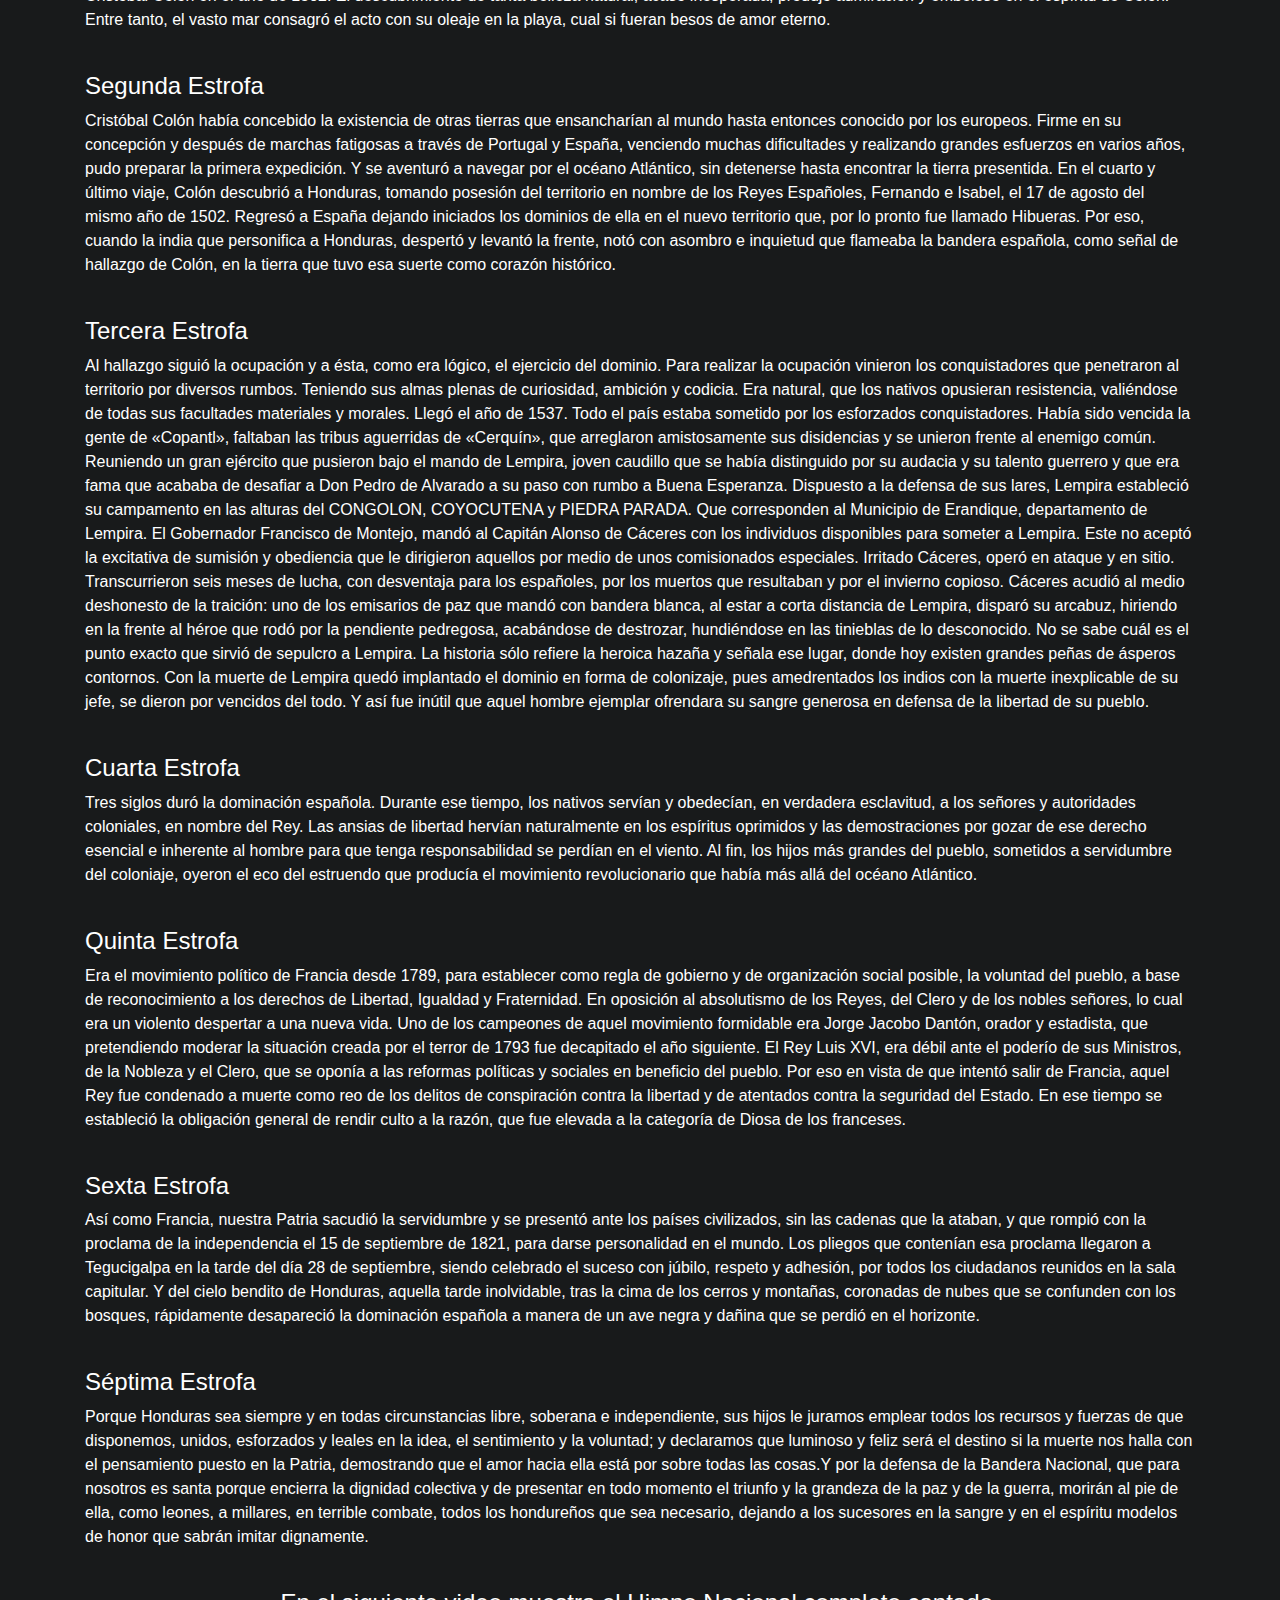
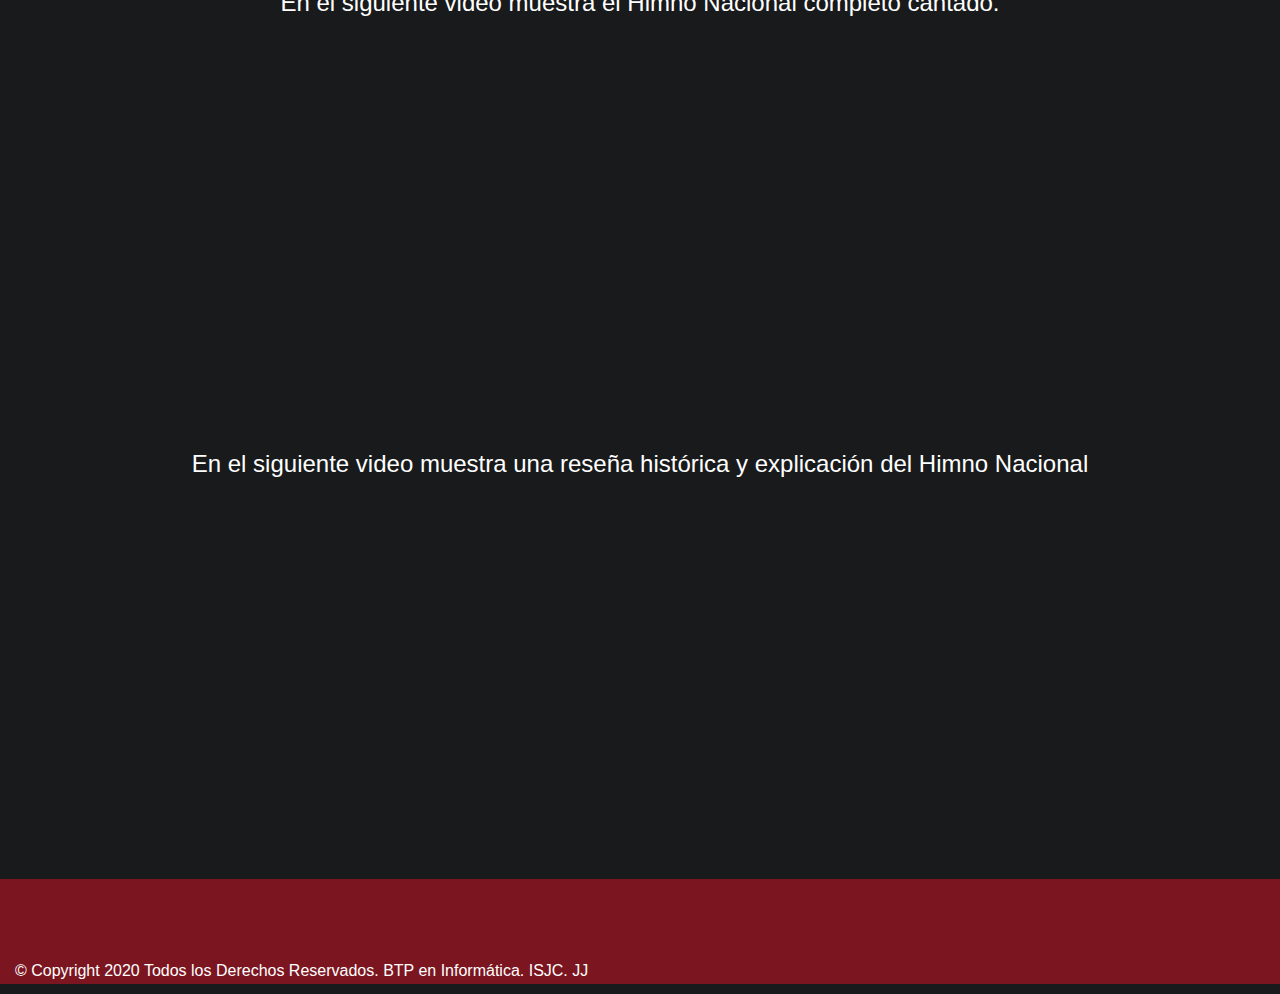
<file: himno/explicacion_himno.html>
<!DOCTYPE html>
<html lang="en">

<head>
	<meta charset="utf-8">
	<meta http-equiv="X-UA-Compatible" content="IE=edge">
	<meta name="viewport" content="width=device-width, initial-scale=1">
	<title>Explicacion del Himno</title>
	<!-- Bootstrap -->
	<link href="css/Estilo.css" rel="stylesheet" type="text/css">
	<link href="css/bootstrap-4.3.1.css" rel="stylesheet" type="text/css">
	<style type="text/css">
	</style>
</head>

<body>
	<!-- body code goes here -->

	<!--Inicio de de la barra de busqueda-->
	<nav class="navbar navbar-expand-lg navbar-light bg-light ">
		<a class="navbar-brand" href="index.html">Examen del Himno Nacional ISJC</a>
		<button class="navbar-toggler" type="button" data-toggle="collapse" data-target="#navbarSupportedContent1"
			aria-controls="navbarSupportedContent1" aria-expanded="false" aria-label="Toggle navigation"> <span
				class="navbar-toggler-icon"></span> </button>


		<div class="collapse navbar-collapse" id="navbarSupportedContent1">
			<ul class="nav navbar-nav navbar-right ">
				<li class="nav-item active">
					<a class="nav-link" href="index.html">Pagina de Inicio <span class="sr-only">(current)</span></a>
				</li>
				<li class="nav-item dropdown"> <a class="nav-link dropdown-toggle" href="#" id="navbarDropdown1"
						role="button" data-toggle="dropdown" aria-haspopup="true" aria-expanded="false"> Himno Nacional
					</a>
					<div class="dropdown-menu" aria-labelledby="navbarDropdown1">
						<a class="dropdown-item" href="explicacion_himno.html">Explicación del Himno Nacional</a>
						<a class="dropdown-item" href="Cuestionario_himno.html">Cuestionario del Himno</a>
					</div>
				</li>
				<a class="nav-link" href="bandera.html">Bandera Nacional <span class="sr-only">(current)</span></a>
				<a class="nav-link" href="escudo.html">Escudo Nacional<span class="sr-only">(current)</span></a>
				<a class="nav-link" href="repaso.html">Repaso<span class="sr-only">(current)</span></a>

			</ul>
		</div>
	</nav>



	<!--final de barra de busquedas-->
	<div class="container-fluid" id="Titulo">
		<div class="subtitulo">
			<h2>Explicación de las Estrofas del Himno</h2>
		</div>
	</div>


	<section>
		<div class="container">


			<div class="row">
				<div class="col-md-12">
					<h2 class="text-center">Himno Nacional de Honduras</h2>
				</div>

				<div class="col-md-6 text-justify">
					<p class="text-center"><strong>Coro</strong><br>
						Tu bandera es un lampo de cielo<br>
						por un bloque de nieve cruzado;<br>
						y se ven en su fondo sagrado<br>
						cinco estrellas de pálido azul;<br>
						en tu emblema, que un mar rumoroso<br>
						con sus ondas bravías escuda,<br>
						de un volcán, tras la cima desnuda<br>
						hay un astro de nítida luz.<br><br>

						<strong>I</strong><br>
						India virgen y hermosa dormías<br>
						de tus mares al canto sonoro,<br>
						cuando echada en tus cuencas de oro<br>
						el audaz navegante te halló;<br>
						y al mirar tu belleza extasiado,<br>
						al influjo ideal de tu encanto,<br>
						la orla azul de tu espléndido manto<br>
						con su beso de amor consagró.<br><br>

						<strong>II</strong><br>
						De un país donde el sol se levanta,<br>
						más allá del atlante azulado,<br>
						aquel hombre te había soñado<br>
						y en tu busca a la mar se lanzó.<br>
						Cuando erguiste la pálida frente,<br>
						en la viva ansiedad de tu anhelo,<br>
						bajo el dombo gentil de tu cielo<br>
						ya flotaba un extraño pendón.<br><br>

						<strong>III</strong><br>
						Era inútil que el indio tu amado,<br>
						se aprestará a la lucha con ira,<br>
						porque envuelto en su sangre Lempira<br>
						en la noche profunda se hundió;<br>
						y de la épica hazaña, en memoria,<br>
						la leyenda tan sólo ha guardado<br>
						de un sepulcro el lugar ignorado<br>
						y el severo perfil de un peñón.<br></p>
				</div>
				<div class="col-md-6">
					<p class="text-center"><strong>IV</strong><br>
						Por tres siglos tus hijos oyeron<br>
						el mandato imperioso del amo;<br>
						por tres siglos tu inútil reclamo<br>
						en la atmósfera azul se perdió;<br>
						pero un día gloria tu oído<br>
						percibió, poderoso y distante<br>
						que allá lejos, por sobre el atlante<br>
						indignado rugía un león.<br>

						<strong>V</strong><br>
						Era Francia, la libre, la heroica,<br>
						que en su sueño de siglos dormida<br>
						despertaba iracunda a la vida<br>
						al reclamo viril de Dantón;<br>
						era Francia que enviaba a la muerte<br>
						la cabeza del rey consagrado<br>
						y que alzaba, soberbia a su lado<br>
						el altar de la Diosa razón.<br><br>
						<strong>VI</strong><br>
						Tú también ¡Oh mi patria! te alzaste<br>
						de tu sueño servil y profundo;<br>
						tú también enseñaste al mundo<br>
						destrozado el infame eslabón.<br>
						Y en tu suelo bendito, tras la alta<br>
						cabellera de monte salvaje<br>
						como un ave de negro plumaje<br>
						la colonia fugaz se perdió.<br><br>

						<strong>VII</strong><br>
						Por guardar ese emblema divino<br>
						Marcharemos ¡Oh patria! a la muerte;<br>
						generosa será nuestra suerte<br>
						si morimos pensando en tu amor.<br>
						Defendiendo tu santa bandera,<br>
						y en tus pliegues gloriosos cubiertos,<br>
						serán muchos, Honduras, tus muertos,<br>
						pero todos caerán con honor.</p>

				</div>
			</div>

			<div class="row">
				<div class="col-md-12">
					<h2>Explicación del Himno Nacional</h2>
					<br>
				</div>

				<div class="col-md-12">

					<h4>Coro</h4>
					<p>Imagina a la bandera como un resplandor de cielo, que está cruzado por una franja blanca
						simbólica de
						paz, serenidad y pureza, que debe haber y sobresalir en el espíritu de los hondureños. Las cinco
						estrellas
						sirven para recordar que los estados centroamericanos hoy desunidos, formaron y han de formar
						una
						sola patria, fuerte, rica, y respetada.
						El emblema es el escudo con la leyenda: República de Honduras, libre, soberana e independiente,
						15
						de septiembre de 1821, escrita en el óvalo. El mar embravecido representa los dos océanos que
						bañan
						y protegen las costas hondureñas. El volcán viene a ser el territorio nacional protegido por
						esos dos
						mares. Sobre el volcán nace y resplandece el sol, que en tiempos pasados era imagen de adoración
						para
						los aborígenes como punto central del Universo. Padre y guía que desprende luz y calor para
						mantener
						la vida de los seres y las cosas, ese sol es naciente para indicar que la vida se desarrolla
						cada día de
						manera a peregne juventud.</p>

					<h4>Primera Estrofa</h4>

					<p>Como una india virgen y hermosa personifica a Honduras. Virgen porque en su suelo no había
						apuesto la planta ningún hombre extraño.
						Como si dijéramos que su honra no había sido tocada. Hermosa, por las diversas maravillas que
						hay en sus campos.
						Cerrados sus ojos a la luz de la civilización europea, arrullada por el incesante rumor de sus
						mares y hechada en actitud de largo reposo, con sus riquezas amontonadas alrededor.
						Así estaba la india al hallarla Cristóbal Colón en el año de 1502.
						El descubrimiento de tanta belleza natural, acaso inesperada, produjo admiración y embeleso en
						el espíritu de Colón. Entre tanto, el vasto mar consagró el acto con su oleaje en la playa, cual
						si fueran besos de amor eterno.
					</p><br>
					<h4>Segunda Estrofa</h4>
					<p>Cristóbal Colón había concebido la existencia de otras tierras que ensancharían al mundo hasta
						entonces conocido por los europeos.
						Firme en su concepción y después de marchas fatigosas a través de Portugal y España, venciendo
						muchas dificultades y realizando grandes esfuerzos en varios años, pudo preparar la primera
						expedición.
						Y se aventuró a navegar por el océano Atlántico, sin detenerse hasta encontrar la tierra
						presentida.
						En el cuarto y último viaje, Colón descubrió a Honduras, tomando posesión del territorio en
						nombre de los Reyes Españoles, Fernando e Isabel, el 17 de agosto del mismo año de 1502.
						Regresó a España dejando iniciados los dominios de ella en el nuevo territorio que, por lo
						pronto fue llamado Hibueras.
						Por eso, cuando la india que personifica a Honduras, despertó y levantó la frente, notó con
						asombro e inquietud que flameaba la bandera española, como señal de hallazgo de Colón, en la
						tierra que tuvo esa suerte como corazón histórico.</p><br>
					<h4>Tercera Estrofa</h4>
					<p>Al hallazgo siguió la ocupación y a ésta, como era lógico, el ejercicio del dominio. Para
						realizar la ocupación vinieron los conquistadores que penetraron al territorio por diversos
						rumbos.
						Teniendo sus almas plenas de curiosidad, ambición y codicia. Era natural, que los nativos
						opusieran resistencia, valiéndose de todas sus facultades materiales y morales.
						Llegó el año de 1537. Todo el país estaba sometido por los esforzados conquistadores.
						Había sido vencida la gente de «Copantl», faltaban las tribus aguerridas de «Cerquín», que
						arreglaron amistosamente sus disidencias y se unieron frente al enemigo común.
						Reuniendo un gran ejército que pusieron bajo el mando de Lempira, joven caudillo que se había
						distinguido por su audacia y su talento guerrero y que era fama que acababa de desafiar a Don
						Pedro de Alvarado a su paso con rumbo a Buena Esperanza.
						Dispuesto a la defensa de sus lares, Lempira estableció su campamento en las alturas del
						CONGOLON, COYOCUTENA y PIEDRA PARADA. Que corresponden al Municipio de Erandique, departamento
						de Lempira.
						El Gobernador Francisco de Montejo, mandó al Capitán Alonso de Cáceres con los individuos
						disponibles para someter a Lempira.
						Este no aceptó la excitativa de sumisión y obediencia que le dirigieron aquellos por medio de
						unos comisionados especiales. Irritado Cáceres, operó en ataque y en sitio.
						Transcurrieron seis meses de lucha, con desventaja para los españoles, por los muertos que
						resultaban y por el invierno copioso.
						Cáceres acudió al medio deshonesto de la traición: uno de los emisarios de paz que mandó con
						bandera blanca, al estar a corta distancia de Lempira, disparó su arcabuz, hiriendo en la frente
						al héroe que rodó por la pendiente pedregosa, acabándose de destrozar, hundiéndose en las
						tinieblas de lo desconocido. No se sabe cuál es el punto exacto que sirvió de sepulcro a
						Lempira. La historia sólo refiere la heroica hazaña y señala ese lugar, donde hoy existen
						grandes peñas de ásperos contornos.
						Con la muerte de Lempira quedó implantado el dominio en forma de colonizaje, pues amedrentados
						los indios con la muerte inexplicable de su jefe, se dieron por vencidos del todo.
						Y así fue inútil que aquel hombre ejemplar ofrendara su sangre generosa en defensa de la
						libertad de su pueblo.</p><br>
					<h4>Cuarta Estrofa</h4>
					<p>Tres siglos duró la dominación española. Durante ese tiempo, los nativos servían y obedecían, en
						verdadera esclavitud, a los señores y autoridades coloniales, en nombre del Rey. Las ansias de
						libertad hervían naturalmente en los espíritus oprimidos y las demostraciones por gozar de ese
						derecho esencial e inherente al hombre para que tenga responsabilidad se perdían en el viento.
						Al fin, los hijos más grandes del pueblo, sometidos a servidumbre del coloniaje, oyeron el eco
						del estruendo que producía el movimiento revolucionario que había más allá del océano Atlántico.
					</p><br>
					<h4>Quinta Estrofa</h4>
					<p>Era el movimiento político de Francia desde 1789, para establecer como regla de gobierno y de
						organización social posible, la voluntad del pueblo, a base de reconocimiento a los derechos de
						Libertad, Igualdad y Fraternidad.
						En oposición al absolutismo de los Reyes, del Clero y de los nobles señores, lo cual era un
						violento despertar a una nueva vida.
						Uno de los campeones de aquel movimiento formidable era Jorge Jacobo Dantón, orador y estadista,
						que pretendiendo moderar la situación creada por el terror de 1793 fue decapitado el año
						siguiente.

						El Rey Luis XVI, era débil ante el poderío de sus Ministros, de la Nobleza y el Clero, que se
						oponía a las reformas políticas y sociales en beneficio del pueblo.
						Por eso en vista de que intentó salir de Francia, aquel Rey fue condenado a muerte como reo de
						los delitos de conspiración contra la libertad y de atentados contra la seguridad del Estado. En
						ese tiempo se estableció la obligación general de rendir culto a la razón, que fue elevada a la
						categoría de Diosa de los franceses.</p><br>
					<h4>Sexta Estrofa</h4>
					<p>Así como Francia, nuestra Patria sacudió la servidumbre y se presentó ante los países
						civilizados, sin las cadenas que la ataban, y que rompió con la proclama de la independencia el
						15 de septiembre de 1821, para darse personalidad en el mundo.
						Los pliegos que contenían esa proclama llegaron a Tegucigalpa en la tarde del día 28 de
						septiembre, siendo celebrado el suceso con júbilo, respeto y adhesión, por todos los ciudadanos
						reunidos en la sala capitular.
						Y del cielo bendito de Honduras, aquella tarde inolvidable, tras la cima de los cerros y
						montañas, coronadas de nubes que se confunden con los bosques, rápidamente desapareció la
						dominación española a manera de un ave negra y dañina que se perdió en el horizonte.</p><br>
					<h4>Séptima Estrofa</h4>
					<p>Porque Honduras sea siempre y en todas circunstancias libre, soberana e independiente, sus hijos
						le juramos emplear todos los recursos y fuerzas de que disponemos, unidos, esforzados y leales
						en la idea, el sentimiento y la voluntad; y declaramos que luminoso y feliz será el destino si
						la muerte nos halla con el pensamiento puesto en la Patria, demostrando que el amor hacia ella
						está por sobre todas las cosas.Y por la defensa de la Bandera Nacional, que para nosotros es
						santa porque encierra la dignidad colectiva y de presentar en todo momento el triunfo y la
						grandeza de la paz y de la guerra, morirán al pie de ella, como leones, a millares, en terrible
						combate, todos los hondureños que sea necesario, dejando a los sucesores en la sangre y en el
						espíritu modelos de honor que sabrán imitar dignamente.</p><br>

				</div>
				<div class="col-md-0">

				</div>
			</div>

			<div class="row">
				<div class="col-md-12">
					<h4 align="center">En el siguiente video muestra el Himno Nacional completo cantado. </h4>
				</div>
				<div class="col-md-3"></div>
				<div class="col-md-8">
					<iframe width="560" height="315" src="https://www.youtube-nocookie.com/embed/OApd-jVirTs"
						frameborder="0"
						allow="accelerometer; autoplay; clipboard-write; encrypted-media; gyroscope; picture-in-picture"
						allowfullscreen></iframe>
				</div>
			</div><br><br><br>

			<div class="row">
				<div class="col-md-12">
					<h4 align="center">En el siguiente video muestra una reseña histórica y explicación del Himno
						Nacional </h4>
				</div>
				<div class="col-md-3"></div>
				<div class="col-md-8">
					<iframe width="560" height="315" src="https://www.youtube-nocookie.com/embed/p9lyx1jbq6Q"
						frameborder="0"
						allow="accelerometer; autoplay; clipboard-write; encrypted-media; gyroscope; picture-in-picture"
						allowfullscreen></iframe>
				</div>
			</div>


		</div>
	</section>








	<!--Inicio de Pie de Pagina-->
	<footer>
		<section>

			<div class="container-fluid espacio2">
				<p>&nbsp;</p>
				<p>&nbsp;</p>
				&copy; Copyright 2020 Todos los Derechos Reservados. BTP en Informática. ISJC. JJ
			</div>

		</section>
	</footer>
	<!--Fin de Pie de Pagina-->

	<!-- jQuery (necessary for Bootstrap's JavaScript plugins) -->
	<script src="js/jquery-3.3.1.min.js"></script>

	<!-- Include all compiled plugins (below), or include individual files as needed -->
	<script src="js/popper.min.js"></script>
	<script src="js/bootstrap-4.3.1.js"></script>
</body>

</html>
</file>
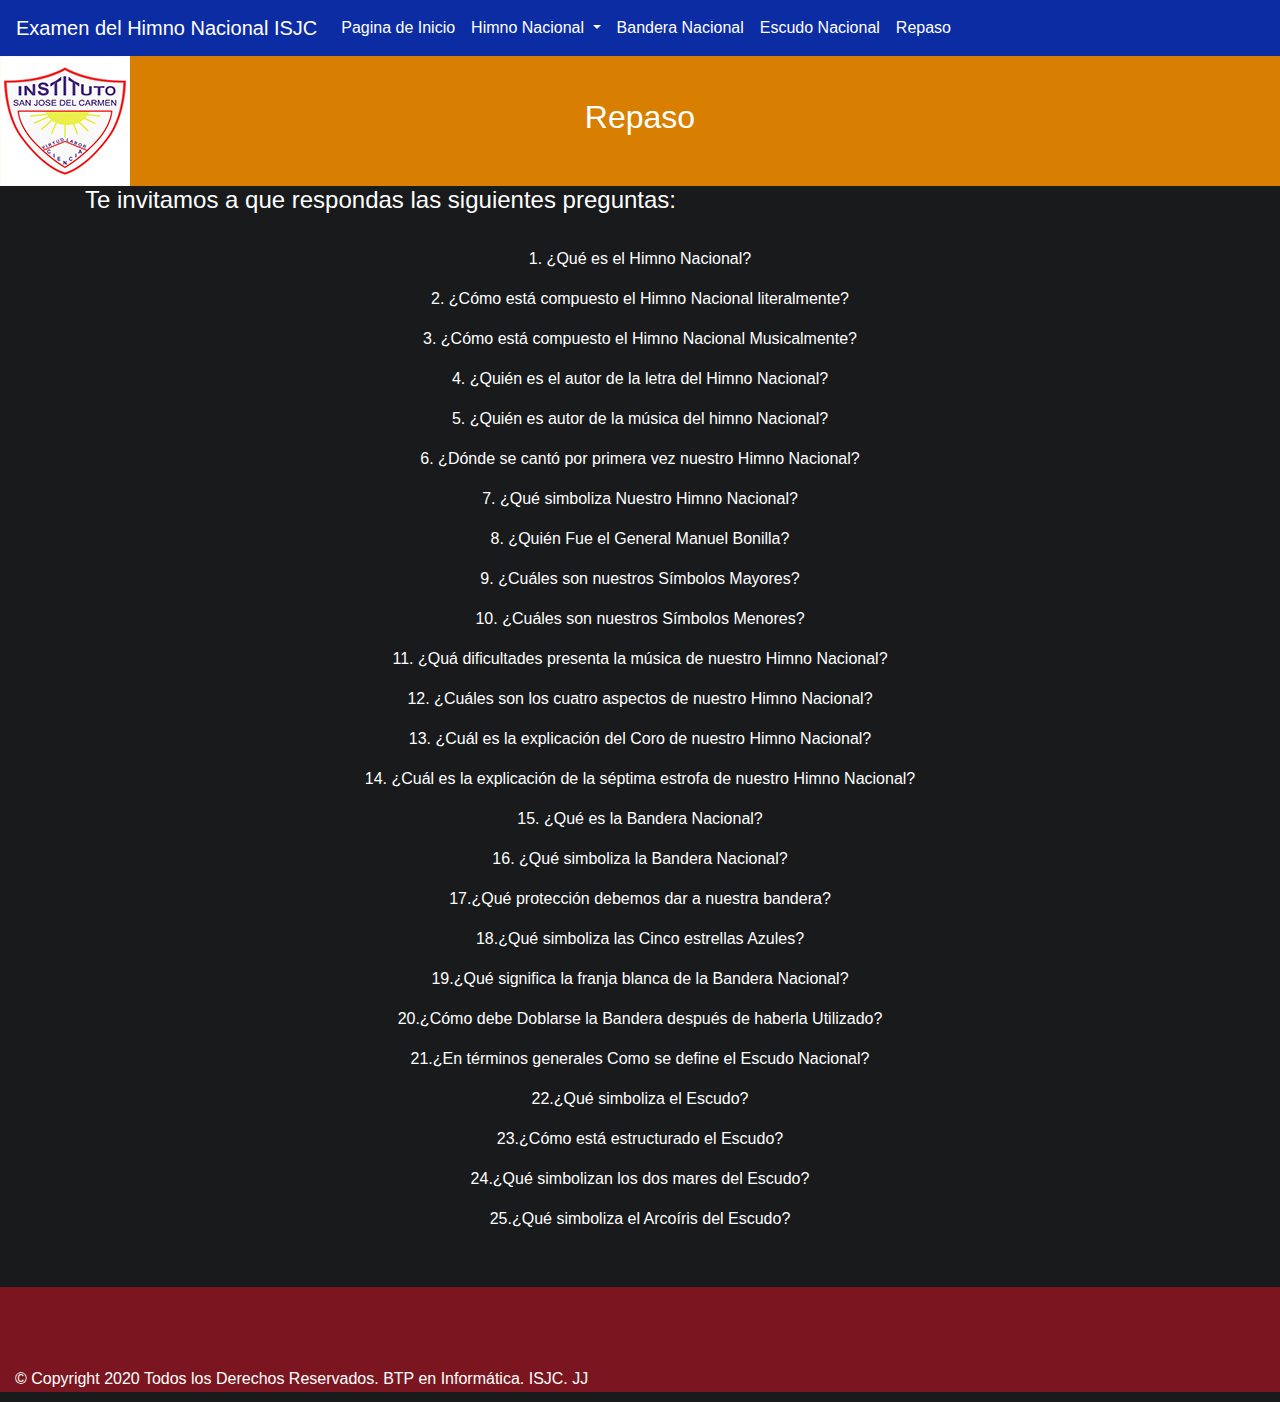
<file: himno/repaso.html>
<!DOCTYPE html>
<html lang="en">

<head>
	<meta charset="utf-8">
	<meta http-equiv="X-UA-Compatible" content="IE=edge">
	<meta name="viewport" content="width=device-width, initial-scale=1">
	<title>Repaso</title>
	<!-- Bootstrap -->
	<link href="css/Estilo.css" rel="stylesheet" type="text/css">
	<link href="css/bootstrap-4.3.1.css" rel="stylesheet" type="text/css">
</head>

<body>
	<!-- body code goes here -->

	<!--Inicio de de la barra de busqueda-->
	<nav class="navbar navbar-expand-lg navbar-light bg-light ">
		<a class="navbar-brand" href="index.html">Examen del Himno Nacional ISJC</a>
		<button class="navbar-toggler" type="button" data-toggle="collapse" data-target="#navbarSupportedContent1"
			aria-controls="navbarSupportedContent1" aria-expanded="false" aria-label="Toggle navigation"> <span
				class="navbar-toggler-icon"></span> </button>


		<div class="collapse navbar-collapse" id="navbarSupportedContent1">
			<ul class="nav navbar-nav navbar-right ">
				<li class="nav-item active">
					<a class="nav-link" href="index.html">Pagina de Inicio <span class="sr-only">(current)</span></a>
				</li>
				<li class="nav-item dropdown"> <a class="nav-link dropdown-toggle" href="#" id="navbarDropdown1"
						role="button" data-toggle="dropdown" aria-haspopup="true" aria-expanded="false"> Himno Nacional
					</a>
					<div class="dropdown-menu" aria-labelledby="navbarDropdown1">
						<a class="dropdown-item" href="explicacion_himno.html">Explicación del Himno Nacional</a>
						<a class="dropdown-item" href="Cuestionario_himno.html">Cuestionario del Himno</a>
					</div>
				</li>
				<a class="nav-link" href="bandera.html">Bandera Nacional <span class="sr-only">(current)</span></a>
				<a class="nav-link" href="escudo.html">Escudo Nacional<span class="sr-only">(current)</span></a>
				<a class="nav-link" href="repaso.html">Repaso<span class="sr-only">(current)</span></a>

			</ul>
		</div>
	</nav>
	<!--final de barra de busquedas-->
	<div class="container-fluid" id="Titulo">
		<div class="subtitulo">
			<h2>Repaso</h2>
		</div>
	</div>

	<section>
		<div class="container">
			<div class="row">
				<div class="col-md-12">

				</div>
			</div>


			<div class="row">

				<div class="col-12">
					<h4>Te invitamos a que respondas las siguientes preguntas:</h4><br>
					<p class="text-center">1. ¿Qué es el Himno Nacional? </p>
					<p class="text-center">2. ¿Cómo está compuesto el Himno Nacional literalmente?</p>
					<p class="text-center">3. ¿Cómo está compuesto el Himno Nacional Musicalmente?</p>
					<p class="text-center">4. ¿Quién es el autor de la letra del Himno Nacional?</p>
				</div>
			</div>


			<div class="row">

				<div class="col-12">
					<p class="text-center">5. ¿Quién es autor de la música del himno Nacional?</p>
					<p class="text-center">6. ¿Dónde se cantó por primera vez nuestro Himno Nacional?</p>
					<p class="text-center">7. ¿Qué simboliza Nuestro Himno Nacional?</p>
					<p class="text-center">8. ¿Quién Fue el General Manuel Bonilla?</p>
				</div>
			</div>

			<div class="row">

				<div class="col-12">
					<p class="text-center">9. ¿Cuáles son nuestros Símbolos Mayores?</p>
					<p class="text-center">10. ¿Cuáles son nuestros Símbolos Menores?</p>
					<p class="text-center">11. ¿Quá dificultades presenta la música de nuestro Himno Nacional?</p>
					<p class="text-center">12. ¿Cuáles son los cuatro aspectos de nuestro Himno Nacional?</p>
				</div>
			</div>

			<div class="row">

				<div class="col-12">
					<p class="text-center">13. ¿Cuál es la explicación del Coro de nuestro Himno Nacional?</p>
					<p class="text-center">14. ¿Cuál es la explicación de la séptima estrofa de nuestro Himno Nacional?
					</p>
					<p class="text-center">15. ¿Qué es la Bandera Nacional?</p>
					<p class="text-center">16. ¿Qué simboliza la Bandera Nacional?</p>
				</div>
			</div>

			<div class="row">

				<div class="col-12">
					<p class="text-center">17.¿Qué protección debemos dar a nuestra bandera?</p>
					<p class="text-center">18.¿Qué simboliza las Cinco estrellas Azules?</p>
					<p class="text-center">19.¿Qué significa la franja blanca de la Bandera Nacional?</p>
					<p class="text-center">20.¿Cómo debe Doblarse la Bandera después de haberla Utilizado?</p>
				</div>
			</div>

			<div class="row">

				<div class="col-12">
					<p class="text-center">21.¿En términos generales Como se define el Escudo Nacional?</p>
					<p class="text-center">22.¿Qué simboliza el Escudo?</p>
					<p class="text-center">23.¿Cómo está estructurado el Escudo?</p>
					<p class="text-center">24.¿Qué simbolizan los dos mares del Escudo?</p>
					<p class="text-center">25.¿Qué simboliza el Arcoíris del Escudo?</p>
				</div>
			</div>
		</div>
	</section>







	<!--Inicio de Pie de Pagina-->
	<footer>
		<section>

			<div class="container-fluid espacio2">
				<p>&nbsp;</p>
				<p>&nbsp;</p>
				&copy; Copyright 2020 Todos los Derechos Reservados. BTP en Informática. ISJC. JJ
			</div>

		</section>
	</footer>
	<!--Fin de Pie de Pagina-->

	<!-- jQuery (necessary for Bootstrap's JavaScript plugins) -->
	<script src="js/jquery-3.3.1.min.js"></script>

	<!-- Include all compiled plugins (below), or include individual files as needed -->
	<script src="js/popper.min.js"></script>
	<script src="js/bootstrap-4.3.1.js"></script>
</body>

</html>
</file>
<file: himno/css/Estilo.css>
@charset "utf-8";
/* CSS Document */


/* color azul para la barra de navegacion*/
.bg-light {
    background-color: rgba(10, 47, 182, 0.88) !important;
}


/* color oscuro para el fondo de la pagina y color blanco para las letras*/
body{
	background-color: #181a1b;
	    color: #fff;
}
    

/* color oscuro para el interior de las etiquetas thumbnail*/
.img-thumbnail {
	    background-color: #181a1b;
}


/* color blanco para el titulo de la barra de busqueda*/
.navbar-light .navbar-brand {
    color: rgb(255 255 255);
}


/* color blanco para el boton inicio*/
.navbar-light .navbar-nav .show > .nav-link, .navbar-light .navbar-nav .active > .nav-link, .navbar-light .navbar-nav .nav-link.show, .navbar-light .navbar-
 .nav-link.active {
    color: rgb(255 255 255);
}

/* color blanco para los liks de la barra de busqueda*/
.navbar-light .navbar-nav .nav-link {
    color: rgb(255 255 255);
}

/* color blanco para el fondo del menu desplegable de la barra de busqueda*/
.dropdown-menu {    
           background-color: #181a1b;
}


/* color blanco para los links del menu desplegable de la barra de busqueda*/
.dropdown-item {
        color: #ffffff;
}


/* color negro transparente para el texto de los silders*/
.carousel-caption{
	background-color: rgba(0,0,0,0.60)
}


.espacio{
	margin-top: 60px;
	margin-bottom: 50px;
}

.navbar-light .navbar-toggler {
    color: rgb(255 252 252);
    border-color: rgba(0, 0, 0, 0.1);
}

.espacio2{
	margin-top: 40px;
	margin-bottom: 10px;
	background-color: #7b1620;
	height: 105px;
	vertical-align: text-bottom;
}






/* Resposive color negro transparente para el texto de los silders*/
@media only screen and (max-width:750px){
	
	.carousel-caption{
		background-color: rgba(0,0,0,0.35)
	}
}



/*Estilo de los titulos de la pagina "Cuestionario del Himno"*/

#Titulo{
	width: 100%;
	background-image:url("../images/fodotítulo.jpg");
	height: 130px;
	display: table;
	}


.subtitulo{
	color:currentColor;
	margin:auto;
	text-align: center;
	display: table-cell;
	vertical-align: middle;
}

.table{
	

	border-color: ivory;
}
</file>
